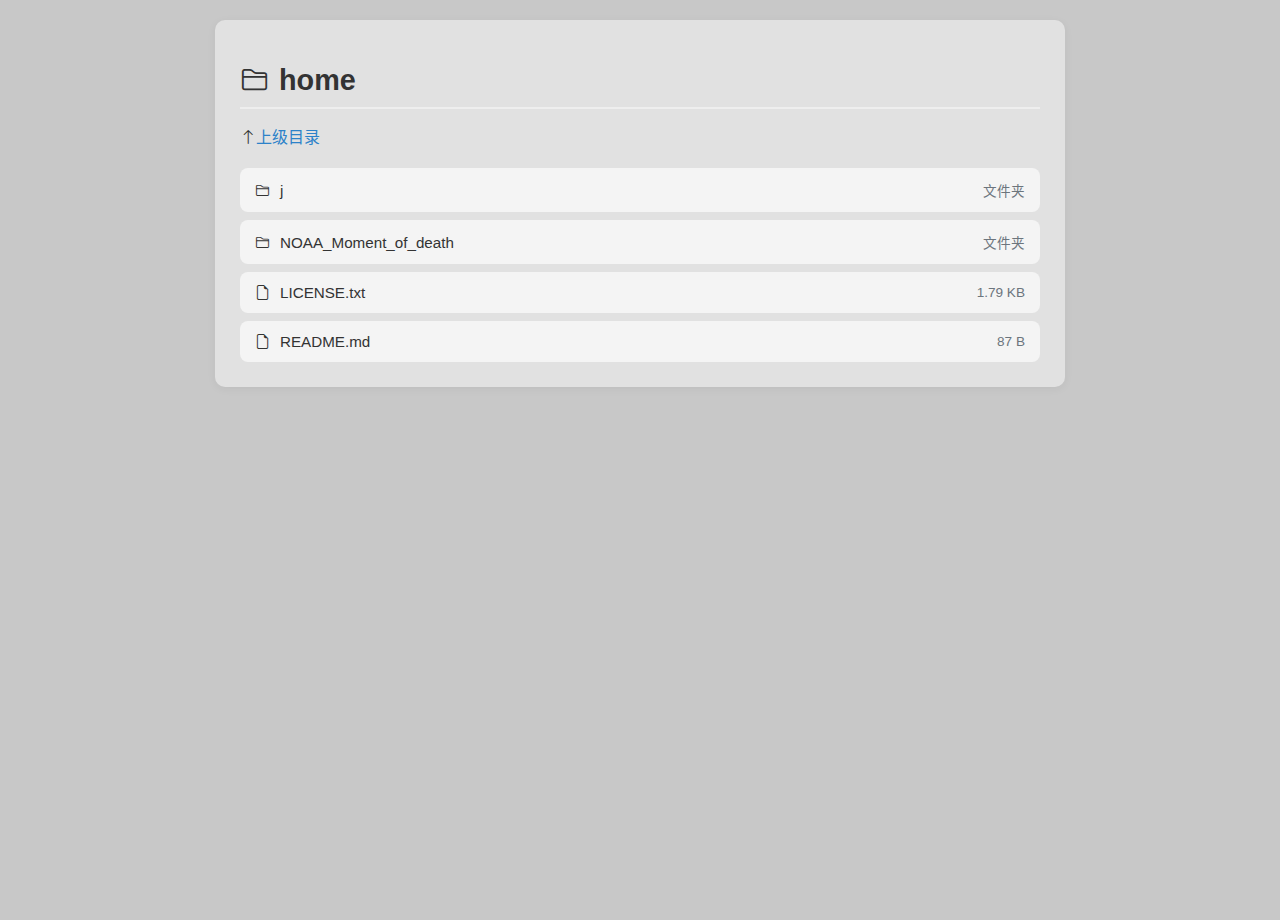
<file: RA/index.html>
<!DOCTYPE html>
<html lang="zh-CN">
<head>
    <meta charset="UTF-8">
    <title>home</title>
    <link rel="stylesheet" href="code/style/final-res-style.css">
    <link rel="stylesheet" href="https://cdn.jsdelivr.net/npm/bootstrap-icons@1.10.0/font/bootstrap-icons.css">
</head>
<body>
    <div class="container">
        <h1>
            <i class="bi bi-folder2"></i>home
        </h1>
    
        
        <div>
            <i class="bi bi-arrow-up"></i><a href="">上级目录</a>
        </div>
        
        <div class="file-list" id="fileList">
            
            <!-- 文件列表将通过JavaScript动态生成 -->
        </div>
    </div>

    <script>
        // 文件列表数据
        const files = [
                { name: 'j', type: 'html', path: 'code/j.html' },
                { name: 'NOAA_Moment_of_death', type: 'html', path: 'code/n_m_o_d.html'},
                { name: 'LICENSE.txt', type: 'txt', path: 'LICENSE.txt'},
                { name: 'README.md', type: 'md', path: 'README.md'}
        ];
    </script>
   

<script src="code/js/final-res.min.js"></script>
</body>
</html>
</file>
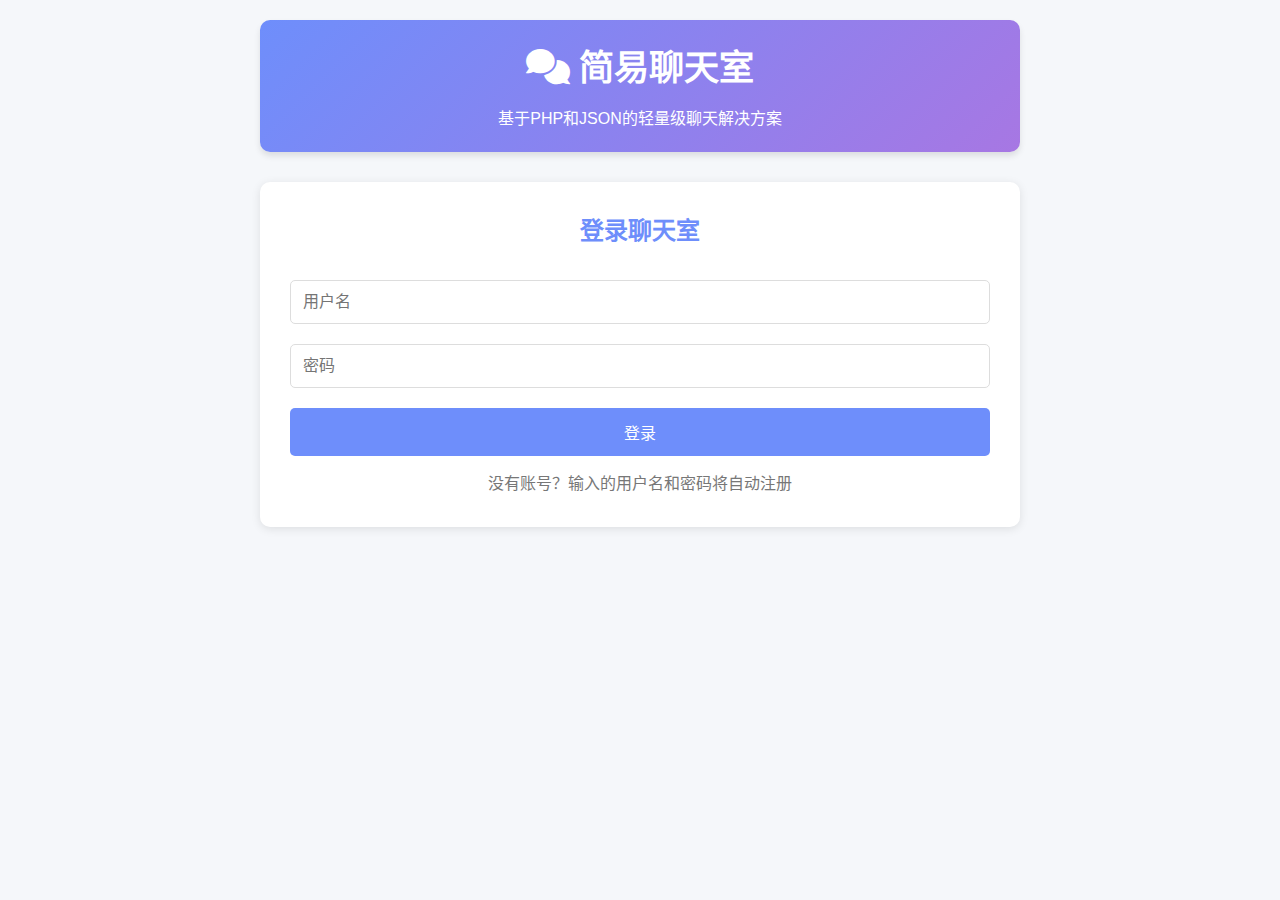
<file: chatroom-test.html>
﻿<!DOCTYPE html>
<html lang="zh-CN">
<head>
    <meta charset="UTF-8">
    <meta name="viewport" content="width=device-width, initial-scale=1.0">
    <title>简易聊天室</title>
    <link rel="stylesheet" href="https://cdnjs.cloudflare.com/ajax/libs/font-awesome/6.0.0/css/all.min.css">
    <style>
        * {
            margin: 0;
            padding: 0;
            box-sizing: border-box;
            font-family: 'Microsoft YaHei', sans-serif;
        }

        body {
            background-color: #f5f7fa;
            color: #333;
            line-height: 1.6;
        }

        .container {
            max-width: 800px;
            margin: 0 auto;
            padding: 20px;
        }

        header {
            text-align: center;
            margin-bottom: 30px;
            padding: 20px;
            background: linear-gradient(135deg, #6e8efb, #a777e3);
            color: white;
            border-radius: 10px;
            box-shadow: 0 4px 6px rgba(0, 0, 0, 0.1);
        }

        h1 {
            font-size: 2.2rem;
            margin-bottom: 10px;
        }

        .chat-container {
            display: flex;
            flex-direction: column;
            height: 70vh;
            background: white;
            border-radius: 10px;
            box-shadow: 0 2px 10px rgba(0, 0, 0, 0.1);
            overflow: hidden;
        }

        .chat-messages {
            flex: 1;
            padding: 20px;
            overflow-y: auto;
            background-color: #f9f9f9;
        }

        .message {
            margin-bottom: 15px;
            padding: 12px 15px;
            border-radius: 18px;
            max-width: 80%;
            word-break: break-word;
            position: relative;
            animation: fadeIn 0.3s ease;
        }

        @keyframes fadeIn {
            from {
                opacity: 0;
                transform: translateY(10px);
            }

            to {
                opacity: 1;
                transform: translateY(0);
            }
        }

        .message.incoming {
            background-color: #e8ebf0;
            border-bottom-left-radius: 5px;
            align-self: flex-start;
        }

        .message.outgoing {
            background-color: #6e8efb;
            color: white;
            border-bottom-right-radius: 5px;
            align-self: flex-end;
            margin-left: auto;
        }

        .message-info {
            display: flex;
            justify-content: space-between;
            font-size: 0.8rem;
            margin-top: 5px;
            opacity: 0.8;
        }

        .chat-input {
            display: flex;
            padding: 15px;
            background-color: white;
            border-top: 1px solid #eee;
        }

            .chat-input input {
                flex: 1;
                padding: 12px 15px;
                border: 1px solid #ddd;
                border-radius: 20px;
                outline: none;
                font-size: 1rem;
            }

            .chat-input button {
                margin-left: 10px;
                padding: 12px 20px;
                background-color: #6e8efb;
                color: white;
                border: none;
                border-radius: 20px;
                cursor: pointer;
                transition: background-color 0.3s;
            }

                .chat-input button:hover {
                    background-color: #5a7df9;
                }

        .login-container {
            background: white;
            padding: 30px;
            border-radius: 10px;
            box-shadow: 0 2px 10px rgba(0, 0, 0, 0.1);
            text-align: center;
        }

            .login-container h2 {
                margin-bottom: 20px;
                color: #6e8efb;
            }

            .login-container input {
                width: 100%;
                padding: 12px;
                margin: 10px 0;
                border: 1px solid #ddd;
                border-radius: 5px;
                font-size: 1rem;
            }

            .login-container button {
                width: 100%;
                padding: 12px;
                background-color: #6e8efb;
                color: white;
                border: none;
                border-radius: 5px;
                cursor: pointer;
                font-size: 1rem;
                margin-top: 10px;
            }

        .user-info {
            display: flex;
            align-items: center;
            justify-content: space-between;
            padding: 10px 15px;
            background-color: #6e8efb;
            color: white;
        }

        .loading {
            text-align: center;
            padding: 20px;
            color: #777;
        }

        .error {
            color: #e74c3c;
            text-align: center;
            padding: 10px;
            background-color: #fdecea;
            border-radius: 5px;
            margin: 10px 0;
        }

        .online-count {
            background-color: #f0f4ff;
            padding: 5px 10px;
            border-radius: 15px;
            font-size: 0.9rem;
            color: #6e8efb;
        }

        @media (max-width: 600px) {
            .container {
                padding: 10px;
            }

            .chat-container {
                height: 80vh;
            }

            .message {
                max-width: 90%;
            }
        }
    </style>
</head>
<body>
    <div class="container">
        <header>
            <h1><i class="fas fa-comments"></i> 简易聊天室</h1>
            <p>基于PHP和JSON的轻量级聊天解决方案</p>
        </header>

        <div id="login-section">
            <div class="login-container">
                <h2>登录聊天室</h2>
                <div id="login-error" class="error" style="display: none;"></div>
                <input type="text" id="username" placeholder="用户名" required>
                <input type="password" id="password" placeholder="密码" required>
                <button id="login-btn">登录</button>
                <p style="margin-top: 15px; color: #777;">
                    没有账号？输入的用户名和密码将自动注册
                </p>
            </div>
        </div>

        <div id="chat-section" style="display: none;">
            <div class="user-info">
                <span>欢迎, <span id="current-user"></span></span>
                <div class="online-count">
                    <i class="fas fa-users"></i> <span id="online-count">0</span> 人在线
                </div>
            </div>

            <div class="chat-container">
                <div class="chat-messages" id="chat-messages">
                    <div class="loading" id="loading-messages">
                        <i class="fas fa-spinner fa-spin"></i> 加载中...
                    </div>
                </div>

                <div class="chat-input">
                    <input type="text" id="message-input" placeholder="输入消息...">
                    <button id="send-btn">发送</button>
                </div>
            </div>
        </div>
    </div>

    <script>
        // 全局变量
        let currentUser = null;
        let lastMessageId = 0;
        let messageCheckInterval = null;

        // DOM元素
        const loginSection = document.getElementById('login-section');
        const chatSection = document.getElementById('chat-section');
        const loginBtn = document.getElementById('login-btn');
        const sendBtn = document.getElementById('send-btn');
        const usernameInput = document.getElementById('username');
        const passwordInput = document.getElementById('password');
        const messageInput = document.getElementById('message-input');
        const chatMessages = document.getElementById('chat-messages');
        const loadingMessages = document.getElementById('loading-messages');
        const loginError = document.getElementById('login-error');
        const currentUserSpan = document.getElementById('current-user');
        const onlineCountSpan = document.getElementById('online-count');

        // 登录事件
        loginBtn.addEventListener('click', login);
        sendBtn.addEventListener('click', sendMessage);
        messageInput.addEventListener('keypress', function (e) {
            if (e.key === 'Enter') sendMessage();
        });

        // 登录函数
        async function login() {
            const username = usernameInput.value.trim();
            const password = passwordInput.value.trim();

            if (!username || !password) {
                showError(loginError, '用户名和密码不能为空');
                return;
            }

            try {
                const formData = new FormData();
                formData.append('username', username);
                formData.append('password', password);
                formData.append('action', 'login');

                const response = await fetch('chat_api.php', {
                    method: 'POST',
                    body: formData
                });

                if (!response.ok) throw new Error('登录请求失败');

                const result = await response.json();

                if (result.success) {
                    currentUser = username;
                    currentUserSpan.textContent = username;
                    loginSection.style.display = 'none';
                    chatSection.style.display = 'block';
                    loadMessages();
                    startMessageChecker();
                    updateOnlineCount();
                } else {
                    showError(loginError, result.message || '登录失败');
                }
            } catch (error) {
                console.error('登录错误:', error);
                showError(loginError, '登录失败，请检查网络连接');
            }
        }

        // 发送消息
        async function sendMessage() {
            const message = messageInput.value.trim();
            if (!message) return;

            try {
                const formData = new FormData();
                formData.append('username', currentUser);
                formData.append('message', message);
                formData.append('action', 'send');

                const response = await fetch('chat_api.php', {
                    method: 'POST',
                    body: formData
                });

                if (!response.ok) throw new Error('发送消息失败');

                const result = await response.json();

                if (result.success) {
                    messageInput.value = '';
                    // 不需要手动添加消息，轮询会获取到新消息
                } else {
                    alert('发送失败: ' + (result.message || '未知错误'));
                }
            } catch (error) {
                console.error('发送错误:', error);
                alert('消息发送失败，请检查网络连接');
            }
        }

        // 加载消息
        async function loadMessages() {
            try {
                const response = await fetch(`chat_api.php?action=get&last_id=${lastMessageId}`);
                if (!response.ok) throw new Error('获取消息失败');

                const messages = await response.json();

                if (messages.length > 0) {
                    loadingMessages.style.display = 'none';

                    messages.forEach(msg => {
                        addMessageToChat(msg);
                        lastMessageId = Math.max(lastMessageId, msg.id);
                    });
                }
            } catch (error) {
                console.error('加载消息错误:', error);
                loadingMessages.innerHTML = '<div class="error">加载消息失败</div>';
            }
        }

        // 添加消息到聊天界面
        function addMessageToChat(msg) {
            const messageDiv = document.createElement('div');
            messageDiv.className = `message ${msg.username === currentUser ? 'outgoing' : 'incoming'}`;

            messageDiv.innerHTML = `
                    <div class="message-text">${msg.message}</div>
                    <div class="message-info">
                        <span>${msg.username}</span>
                        <span>${formatTime(msg.time)}</span>
                    </div>
                `;

            chatMessages.appendChild(messageDiv);
            chatMessages.scrollTop = chatMessages.scrollHeight;
        }

        // 格式化时间
        function formatTime(timestamp) {
            const date = new Date(timestamp);
            const now = new Date();
            const diff = Math.floor((now - date) / 1000 / 60); // 分钟差

            if (diff < 1) return '刚刚';
            if (diff < 60) return `${diff}分钟前`;
            if (diff < 1440) return `${Math.floor(diff / 60)}小时前`;
            return `${Math.floor(diff / 1440)}天前`;
        }

        // 启动消息检查器
        function startMessageChecker() {
            messageCheckInterval = setInterval(() => {
                loadMessages();
                updateOnlineCount();
            }, 3000); // 每3秒检查一次新消息
        }

        // 更新在线人数
        async function updateOnlineCount() {
            try {
                const response = await fetch('chat_api.php?action=online_count');
                if (!response.ok) throw new Error('获取在线人数失败');

                const result = await response.json();
                onlineCountSpan.textContent = result.count || 0;
            } catch (error) {
                console.error('更新在线人数错误:', error);
            }
        }

        // 显示错误信息
        function showError(element, message) {
            element.textContent = message;
            element.style.display = 'block';
            setTimeout(() => {
                element.style.display = 'none';
            }, 3000);
        }

        // 页面关闭时通知服务器
        window.addEventListener('beforeunload', async () => {
            if (!currentUser) return;

            try {
                const formData = new FormData();
                formData.append('username', currentUser);
                formData.append('action', 'logout');

                // 使用navigator.sendBeacon确保请求在页面卸载时也能发送
                navigator.sendBeacon('chat_api.php', formData);
            } catch (error) {
                console.error('登出错误:', error);
            }
        });
    </script>
</body>
</html>
</file>
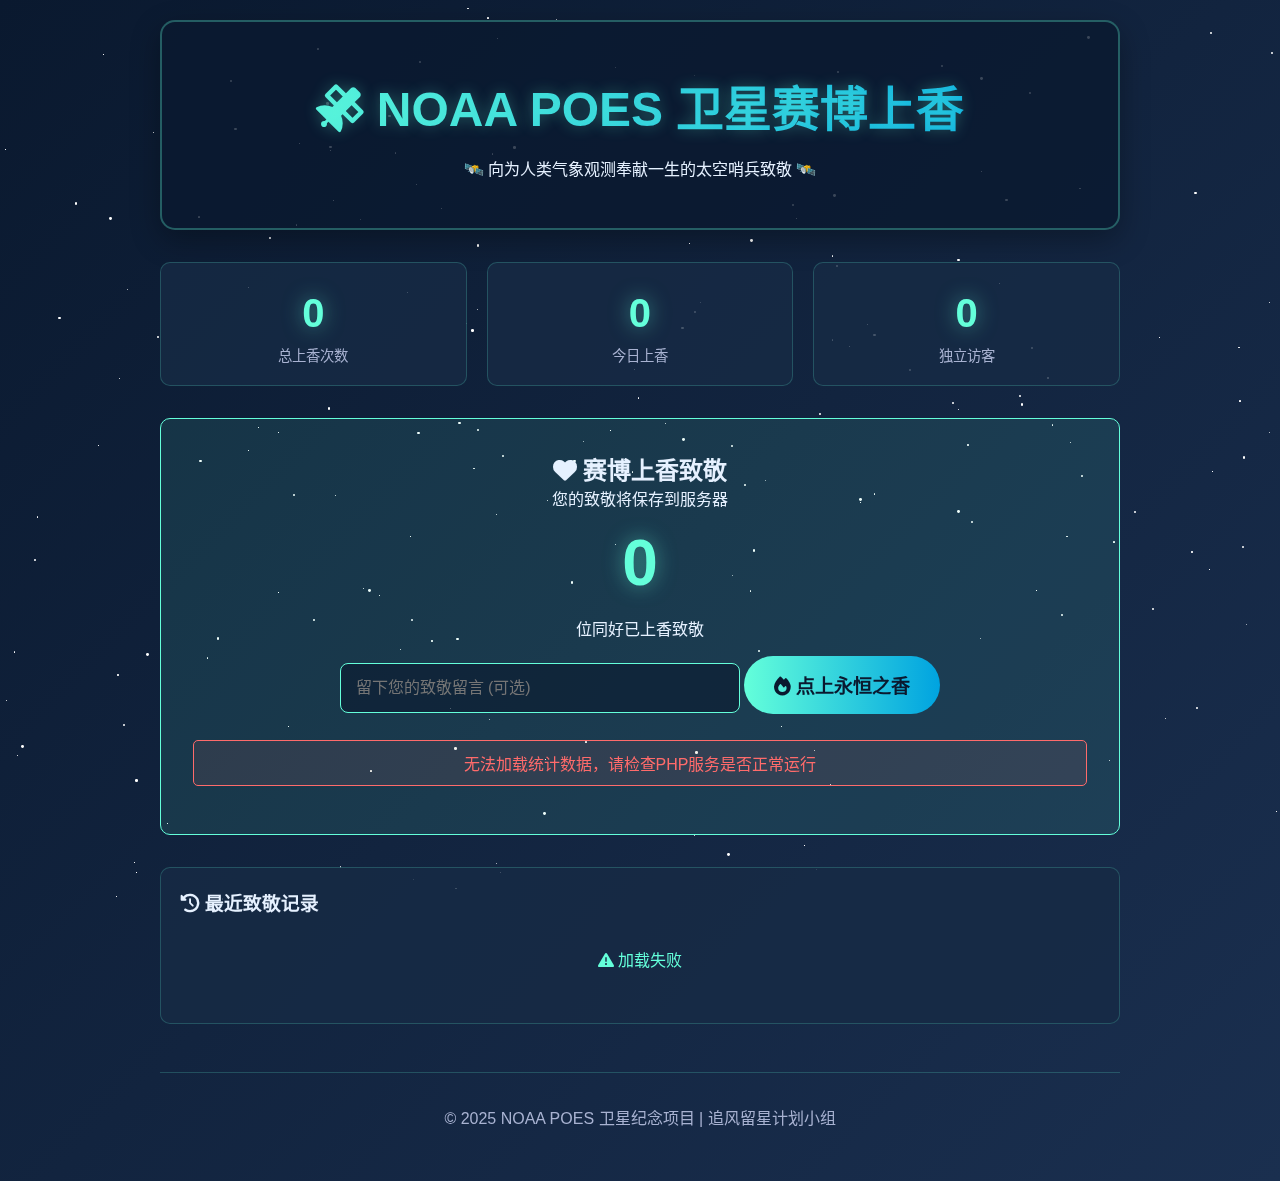
<file: Cyber_incense.html>
﻿<!DOCTYPE html>
<html lang="zh-CN">
<head>
    <meta charset="UTF-8">
    <meta name="viewport" content="width=device-width, initial-scale=1.0">
    <title>NOAA POES 卫星赛博上香</title>
    <link rel="stylesheet" href="https://cdnjs.cloudflare.com/ajax/libs/font-awesome/6.4.0/css/all.min.css">
    <style>
        * {
            margin: 0;
            padding: 0;
            box-sizing: border-box;
        }

        body {
            font-family: 'Segoe UI', Tahoma, Geneva, Verdana, sans-serif;
            background: linear-gradient(135deg, #0a192f 0%, #1a2f4f 100%);
            color: #e6f1ff;
            min-height: 100vh;
            overflow-x: hidden;
        }

        .stars {
            position: fixed;
            top: 0;
            left: 0;
            width: 100%;
            height: 100%;
            z-index: -1;
            pointer-events: none;
        }

        .star {
            position: absolute;
            background: white;
            border-radius: 50%;
            animation: twinkle 5s infinite;
        }

        @keyframes twinkle {
            0%, 100% {
                opacity: 0.2;
            }

            50% {
                opacity: 1;
            }
        }

        .container {
            max-width: 1000px;
            margin: 0 auto;
            padding: 20px;
            position: relative;
            z-index: 1;
        }

        header {
            text-align: center;
            padding: 3rem 0;
            background: rgba(10, 25, 47, 0.8);
            border-radius: 15px;
            margin-bottom: 2rem;
            border: 2px solid rgba(100, 255, 218, 0.3);
            box-shadow: 0 10px 30px rgba(0, 0, 0, 0.3);
        }

        h1 {
            font-size: 3rem;
            background: linear-gradient(90deg, #64ffda, #00a3e0);
            -webkit-background-clip: text;
            background-clip: text;
            color: transparent;
            margin-bottom: 1rem;
            text-shadow: 0 0 15px rgba(100, 255, 218, 0.3);
        }

        .subtitle {
            color: #a8b2d1;
            font-size: 1.2rem;
            margin-bottom: 1rem;
        }

        .stats-container {
            display: grid;
            grid-template-columns: repeat(auto-fit, minmax(200px, 1fr));
            gap: 20px;
            margin: 2rem 0;
        }

        .stat-card {
            background: rgba(23, 42, 69, 0.8);
            border-radius: 10px;
            padding: 20px;
            text-align: center;
            border: 1px solid rgba(100, 255, 218, 0.2);
        }

        .stat-number {
            font-size: 2.5rem;
            font-weight: bold;
            color: #64ffda;
            text-shadow: 0 0 20px rgba(100, 255, 218, 0.5);
            margin: 0.5rem 0;
        }

        .stat-label {
            color: #a8b2d1;
            font-size: 0.9rem;
        }

        .incense-counter {
            background: rgba(100, 255, 218, 0.1);
            border-radius: 10px;
            padding: 2rem;
            text-align: center;
            margin: 2rem 0;
            border: 1px solid #64ffda;
        }

        .counter-number {
            font-size: 4rem;
            font-weight: bold;
            color: #64ffda;
            text-shadow: 0 0 20px rgba(100, 255, 218, 0.5);
            margin: 1rem 0;
        }

        .incense-button {
            background: linear-gradient(90deg, #64ffda, #00a3e0);
            border: none;
            padding: 15px 30px;
            font-size: 1.2rem;
            color: #0a192f;
            border-radius: 50px;
            cursor: pointer;
            margin: 1rem 0;
            transition: transform 0.3s ease, box-shadow 0.3s ease;
            font-weight: bold;
        }

            .incense-button:hover {
                transform: translateY(-3px);
                box-shadow: 0 10px 20px rgba(100, 255, 218, 0.3);
            }

            .incense-button:active {
                transform: translateY(0);
            }

        .message-input {
            width: 100%;
            max-width: 400px;
            padding: 15px;
            margin: 1rem 0;
            border: 1px solid #64ffda;
            border-radius: 8px;
            background: rgba(10, 25, 47, 0.6);
            color: #e6f1ff;
            font-size: 1rem;
        }

        .recent-tributes {
            margin: 2rem 0;
            background: rgba(23, 42, 69, 0.8);
            border-radius: 10px;
            padding: 20px;
            border: 1px solid rgba(100, 255, 218, 0.2);
        }

        .tribute-list {
            list-style: none;
            max-height: 300px;
            overflow-y: auto;
        }

        .tribute-item {
            padding: 12px;
            border-bottom: 1px solid rgba(100, 255, 218, 0.1);
            display: flex;
            justify-content: space-between;
            align-items: center;
        }

            .tribute-item:last-child {
                border-bottom: none;
            }

        .tribute-message {
            flex: 1;
            text-align: left;
        }

        .tribute-time {
            color: #a8b2d1;
            font-size: 0.9rem;
            margin-left: 15px;
        }

        footer {
            text-align: center;
            margin-top: 3rem;
            padding: 2rem 0;
            color: #a8b2d1;
            border-top: 1px solid rgba(100, 255, 218, 0.2);
        }

        .loading {
            color: #64ffda;
            text-align: center;
            padding: 2rem;
        }

        .error-message {
            color: #ff6b6b;
            text-align: center;
            padding: 10px;
            margin: 10px 0;
            background: rgba(255, 107, 107, 0.1);
            border-radius: 5px;
            border: 1px solid #ff6b6b;
        }

        .incense-animation {
            position: fixed;
            pointer-events: none;
            z-index: 100;
            animation: rise 4s forwards;
        }

        @keyframes rise {
            0% {
                transform: translateY(0) rotate(0deg);
                opacity: 1;
            }

            100% {
                transform: translateY(-100vh) rotate(360deg);
                opacity: 0;
            }
        }

        @media (max-width: 768px) {
            h1 {
                font-size: 2rem;
            }

            .counter-number {
                font-size: 3rem;
            }

            .stats-container {
                grid-template-columns: 1fr;
            }

            .tribute-item {
                flex-direction: column;
                align-items: flex-start;
            }

            .tribute-time {
                margin-left: 0;
                margin-top: 5px;
            }
        }
    </style>
</head>
<body>
    <div class="stars" id="stars"></div>

    <div class="container">
        <header>
            <h1><i class="fas fa-satellite"></i> NOAA POES 卫星赛博上香</h1>
            <p class="subtitle"></p>
            <p>🛰️ 向为人类气象观测奉献一生的太空哨兵致敬 🛰️</p>
        </header>

        <div class="stats-container">
            <div class="stat-card">
                <div class="stat-number" id="total-tributes">0</div>
                <div class="stat-label">总上香次数</div>
            </div>

            <div class="stat-card">
                <div class="stat-number" id="today-tributes">0</div>
                <div class="stat-label">今日上香</div>
            </div>

            <div class="stat-card">
                <div class="stat-number" id="unique-users">0</div>
                <div class="stat-label">独立访客</div>
            </div>
        </div>

        <div class="incense-counter">
            <h2><i class="fas fa-heart"></i> 赛博上香致敬</h2>
            <p>您的致敬将保存到服务器</p>

            <div class="counter-number" id="incense-count">0</div>
            <p>位同好已上香致敬</p>

            <input type="text" class="message-input" id="tribute-message" placeholder="留下您的致敬留言 (可选)" maxlength="100">

            <button class="incense-button" id="incense-btn">
                <i class="fas fa-fire"></i> 点上永恒之香
            </button>

            <div id="error-message" class="error-message" style="display: none;"></div>

            <p style="color: #a8b2d1; font-size: 0.9rem; margin-top: 1rem;">
                
            </p>
        </div>

        <div class="recent-tributes">
            <h3><i class="fas fa-history"></i> 最近致敬记录</h3>
            <div class="loading" id="loading-tributes">
                <i class="fas fa-spinner fa-spin"></i> 加载中...
            </div>
            <ul class="tribute-list" id="tribute-list" style="display: none;">
                <!-- 动态加载致敬记录 -->
            </ul>
        </div>

        <footer>
            <p>© 2025 NOAA POES 卫星纪念项目 | 追风留星计划小组</p>

        </footer>
    </div>

    <script>
        // 创建星空背景
        function createStars() {
            const starsContainer = document.getElementById('stars');
            const starsCount = 200;

            for (let i = 0; i < starsCount; i++) {
                const star = document.createElement('div');
                star.classList.add('star');

                const size = Math.random() * 3;
                star.style.width = `${size}px`;
                star.style.height = `${size}px`;

                star.style.left = `${Math.random() * 100}%`;
                star.style.top = `${Math.random() * 100}%`;

                star.style.animationDelay = `${Math.random() * 5}s`;

                starsContainer.appendChild(star);
            }
        }

        // 显示错误信息
        function showError(message) {
            const errorDiv = document.getElementById('error-message');
            errorDiv.textContent = message;
            errorDiv.style.display = 'block';

            setTimeout(() => {
                errorDiv.style.display = 'none';
            }, 5000);
        }

        // 从服务器获取统计数据
        async function loadStats() {
            try {
                const response = await fetch('get_stats.php');
                if (!response.ok) throw new Error('网络响应不正常');

                const stats = await response.json();

                document.getElementById('incense-count').textContent = stats.totalCount.toLocaleString();
                document.getElementById('total-tributes').textContent = stats.totalCount.toLocaleString();
                document.getElementById('today-tributes').textContent = stats.todayCount.toLocaleString();
                document.getElementById('unique-users').textContent = stats.uniqueUsers.toLocaleString();

            } catch (error) {
                console.error('加载统计数据失败:', error);
                showError('无法加载统计数据，请检查PHP服务是否正常运行');
            }
        }

        // 从服务器获取最近记录
        // 从服务器获取最近记录
        async function loadRecentTributes() {
            try {
                const response = await fetch('get_recent.php');
                if (!response.ok) throw new Error('网络响应不正常');

                const tributes = await response.json();
                const tributeList = document.getElementById('tribute-list');
                const loadingElement = document.getElementById('loading-tributes');

                // 确保tributes是数组
                if (!Array.isArray(tributes)) {
                    throw new Error('返回的数据格式不正确');
                }

                if (tributes.length === 0) {
                    tributeList.innerHTML = '<li class="tribute-item"><span class="tribute-message">暂无致敬记录</span></li>';
                } else {
                    tributeList.innerHTML = '';
                    tributes.forEach(tribute => {
                        const li = document.createElement('li');
                        li.className = 'tribute-item';

                        // 处理北京时间字符串 (格式: "YYYY-MM-DD HH:MM:SS")
                        let tributeTime;
                        if (tribute.time && typeof tribute.time === 'string') {
                            // 将北京时间字符串转换为本地时间对象
                            const timeStr = tribute.time.replace(' ', 'T') + '+08:00';
                            tributeTime = new Date(timeStr);
                        } else {
                            tributeTime = new Date();
                        }

                        // 如果日期无效，使用当前时间
                        if (isNaN(tributeTime.getTime())) {
                            tributeTime = new Date();
                        }

                        const now = new Date();
                        const timeDiff = Math.floor((now - tributeTime) / 1000 / 60); // 分钟差

                        let timeText;
                        if (timeDiff < 1) timeText = '刚刚';
                        else if (timeDiff < 60) timeText = `${timeDiff}分钟前`;
                        else if (timeDiff < 1440) timeText = `${Math.floor(timeDiff / 60)}小时前`;
                        else timeText = `${Math.floor(timeDiff / 1440)}天前`;

                        li.innerHTML = `
                    <span class="tribute-message">${tribute.message || '致敬太空哨兵'}</span>
                    <span class="tribute-time">${timeText}</span>
                `;
                        tributeList.appendChild(li);
                    });
                }

                loadingElement.style.display = 'none';
                tributeList.style.display = 'block';

            } catch (error) {
                console.error('加载最近记录失败:', error);
                document.getElementById('loading-tributes').innerHTML = '<i class="fas fa-exclamation-triangle"></i> 加载失败';
            }
        }

        // 创建上香动画
        function createIncenseAnimation() {
            const incense = document.createElement('div');
            incense.className = 'incense-animation';
            incense.innerHTML = '🛰️';
            incense.style.left = `${Math.random() * 70 + 15}%`;
            incense.style.fontSize = `${Math.random() * 20 + 20}px`;

            document.body.appendChild(incense);

            setTimeout(() => {
                incense.remove();
            }, 4000);
        }

        // 获取用户唯一标识
        function getUserId() {
            let userId = localStorage.getItem('noaaUserId');
            if (!userId) {
                userId = 'user_' + Date.now() + '_' + Math.random().toString(36).substr(2, 9);
                localStorage.setItem('noaaUserId', userId);
            }
            return userId;
        }

        // 上香按钮点击事件
        document.getElementById('incense-btn').addEventListener('click', async function () {
            const userId = getUserId();
            const message = document.getElementById('tribute-message').value.trim() || '致敬太空哨兵';

            const button = this;
            const originalText = button.innerHTML;

            // 禁用按钮防止重复点击
            button.innerHTML = '<i class="fas fa-spinner fa-spin"></i> 提交中...';
            button.disabled = true;

            try {
                // 发送数据到PHP后端
                const response = await fetch('save_tribute.php', {
                    method: 'POST',
                    headers: {
                        'Content-Type': 'application/json',
                    },
                    body: JSON.stringify({
                        userId: userId,
                        message: message
                    })
                });

                if (!response.ok) throw new Error('网络响应不正常');

                const result = await response.json();

                if (result.success) {
                    // 更新显示
                    await loadStats();
                    await loadRecentTributes();

                    // 创建动画
                    createIncenseAnimation();

                    // 清空输入框
                    document.getElementById('tribute-message').value = '';

                    // 成功反馈
                    button.innerHTML = '<i class="fas fa-check"></i> 提交成功';
                    button.style.background = 'linear-gradient(90deg, #4caf50, #8bc34a)';

                } else {
                    throw new Error(result.message || '提交失败');
                }

            } catch (error) {
                console.error('提交失败:', error);
                showError('提交失败: ' + error.message);
                button.innerHTML = '<i class="fas fa-times"></i> 提交失败';
                button.style.background = 'linear-gradient(90deg, #ff6b6b, #ff9e6b)';
            }

            // 恢复按钮状态
            setTimeout(() => {
                button.innerHTML = originalText;
                button.style.background = 'linear-gradient(90deg, #64ffda, #00a3e0)';
                button.disabled = false;
            }, 2000);
        });

        // 初始化
        document.addEventListener('DOMContentLoaded', function () {
            createStars();
            loadStats();
            loadRecentTributes();

            // 添加键盘支持
            document.getElementById('tribute-message').addEventListener('keypress', function (e) {
                if (e.key === 'Enter') {
                    document.getElementById('incense-btn').click();
                }
            });

            // 每分钟自动更新数据
            setInterval(() => {
                loadStats();
                loadRecentTributes();
            }, 60000);
        });
    </script>
</body>
</html>
</file>
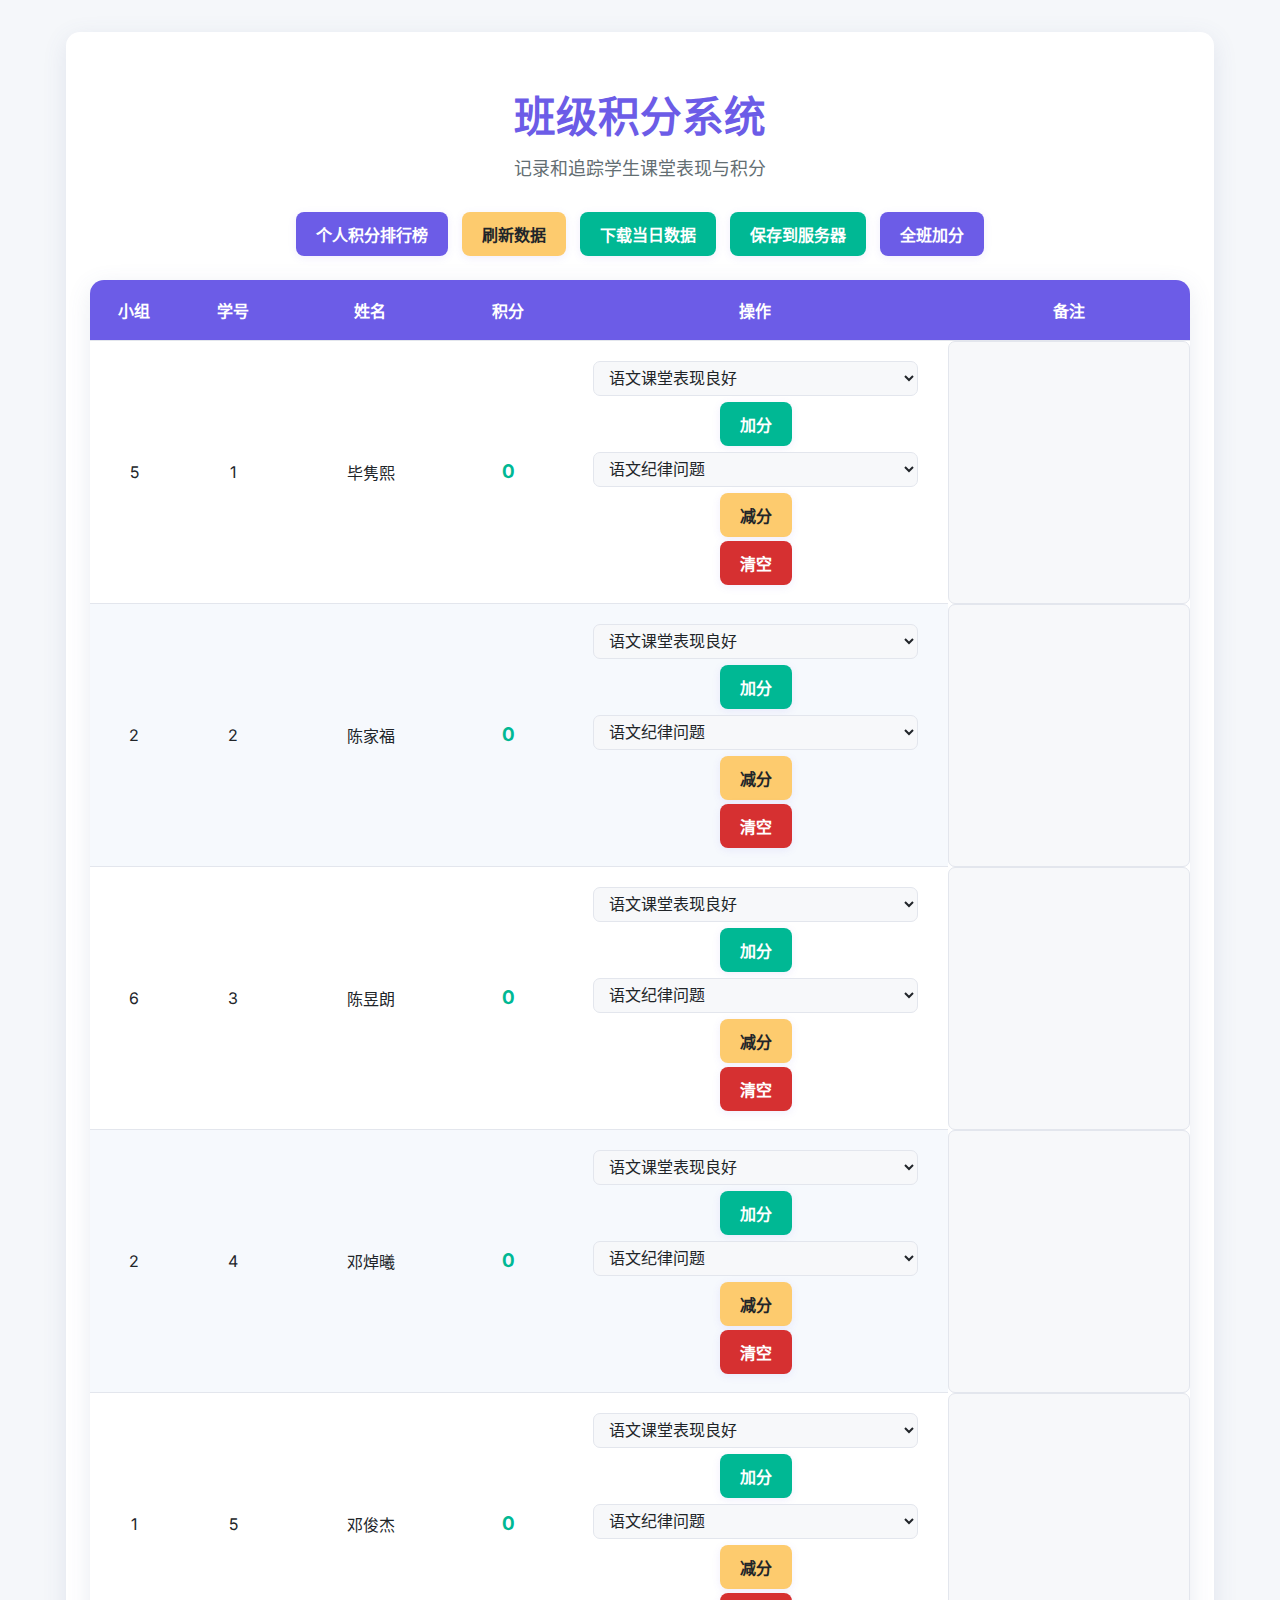
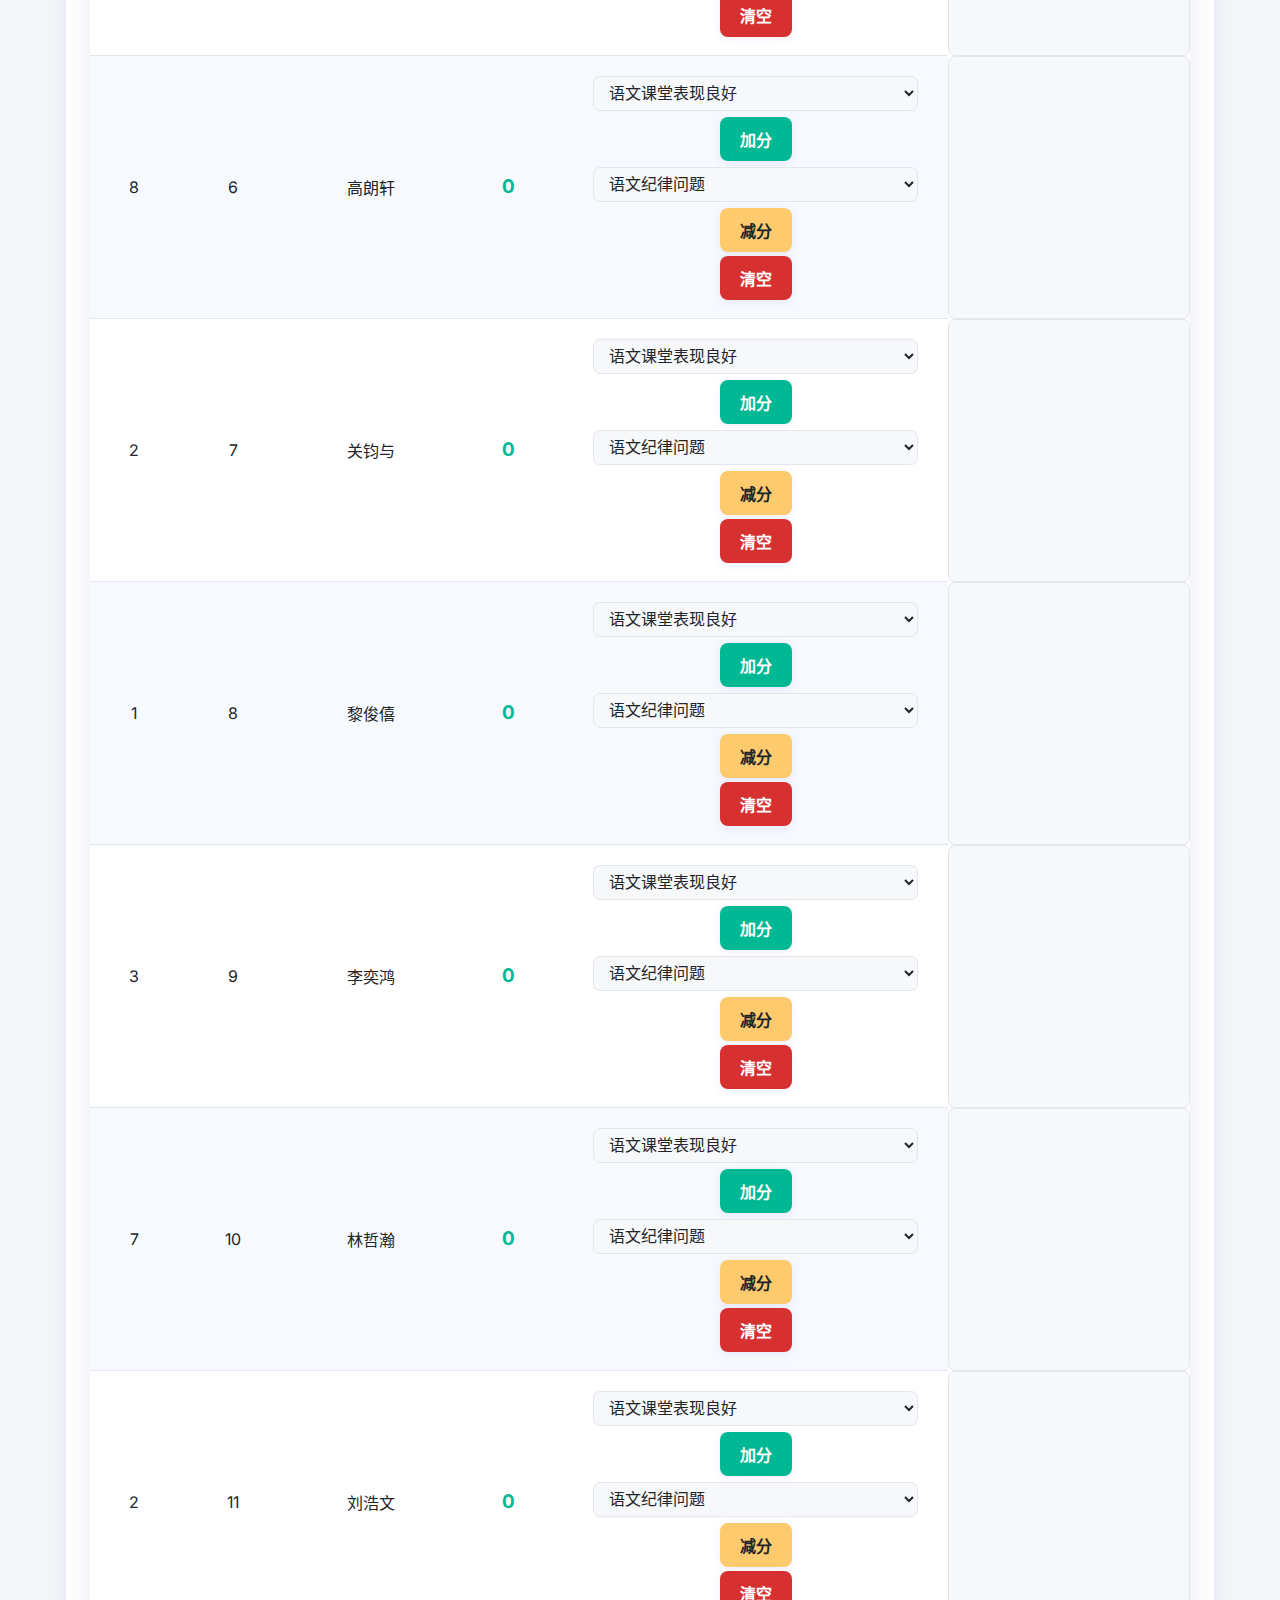
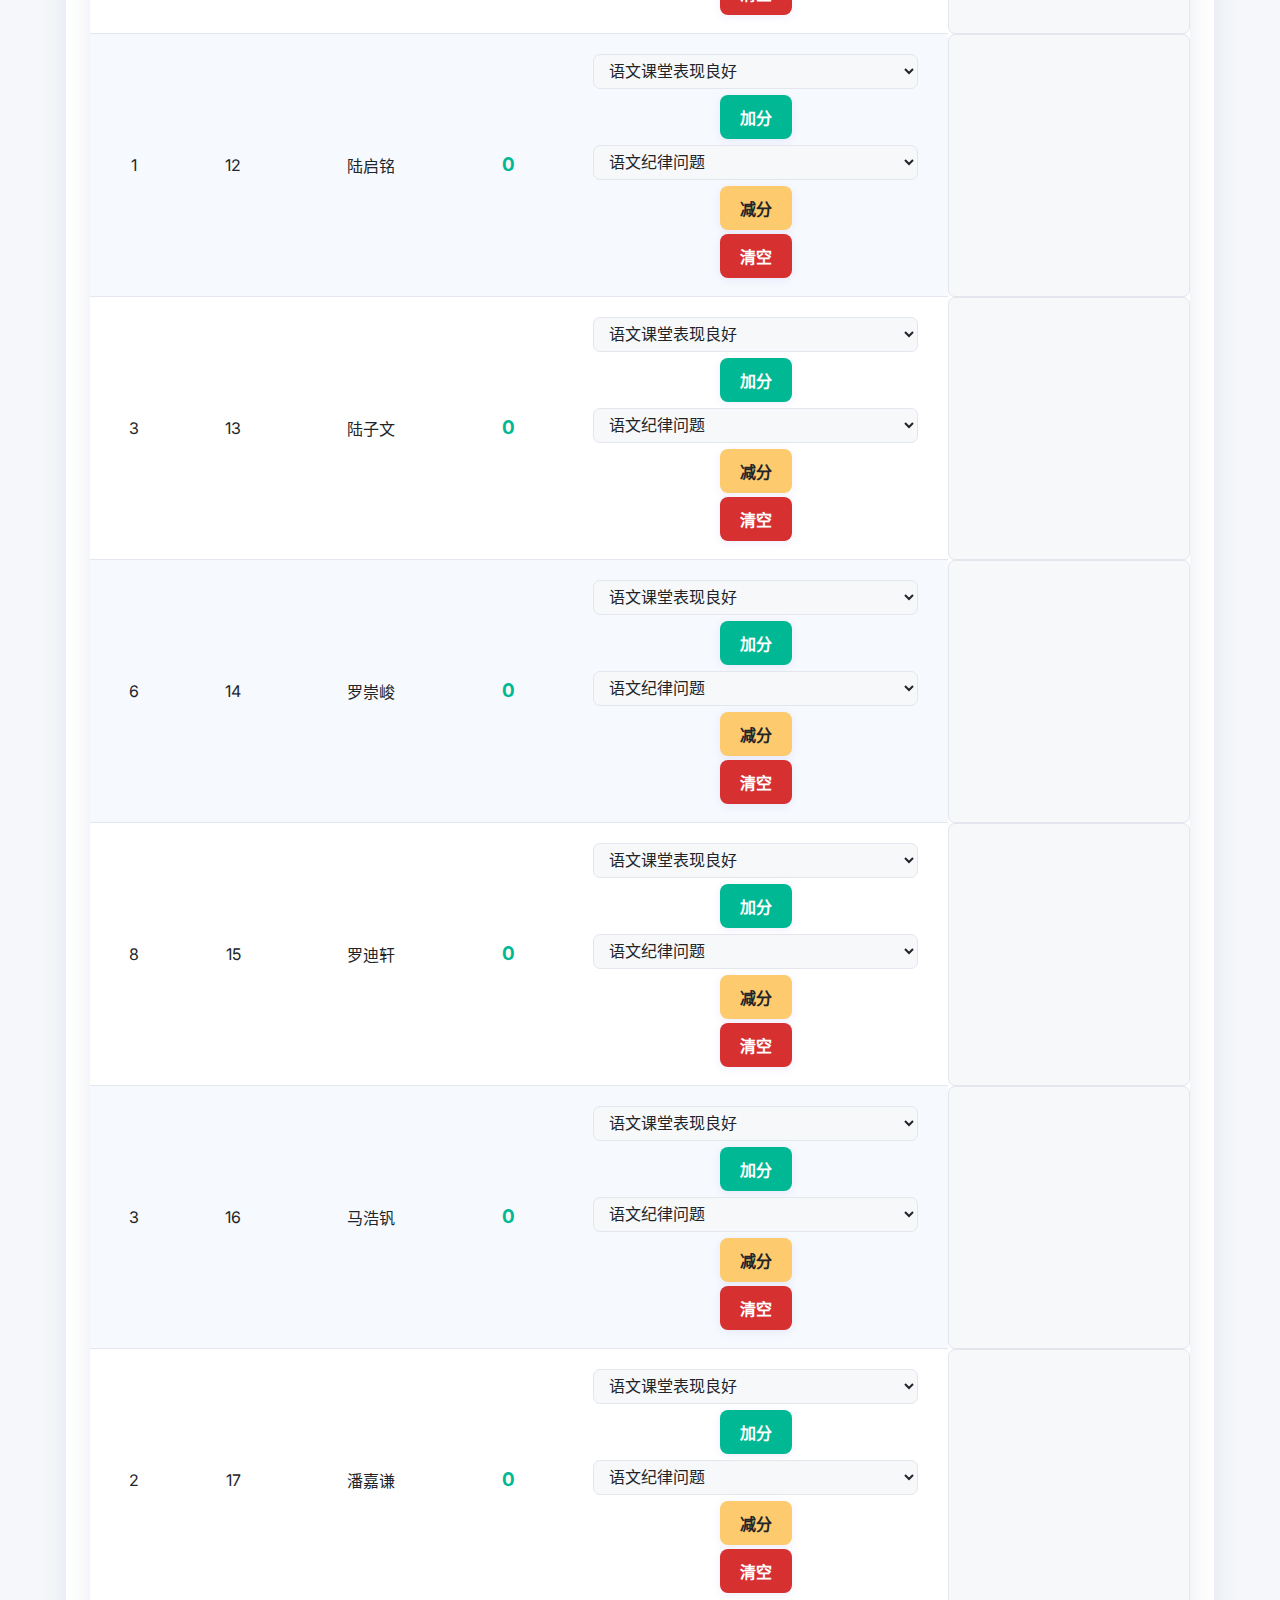
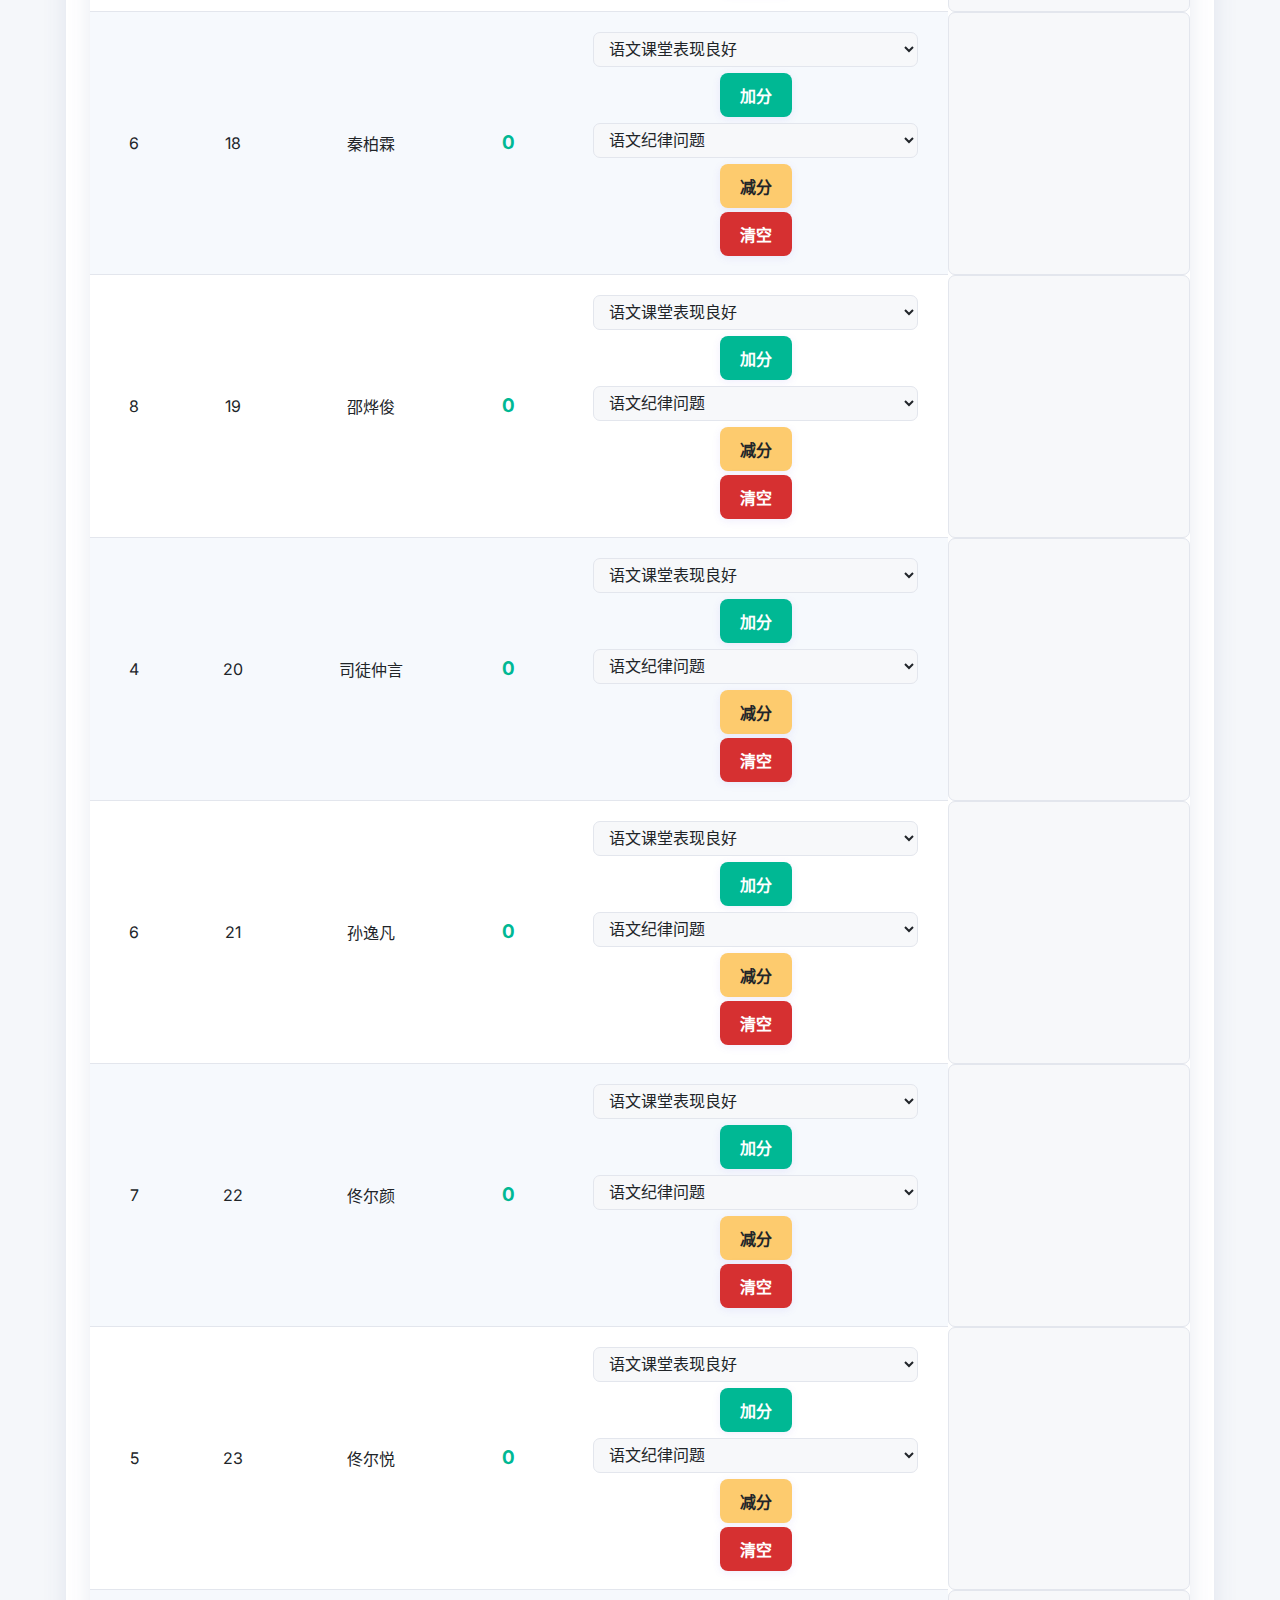
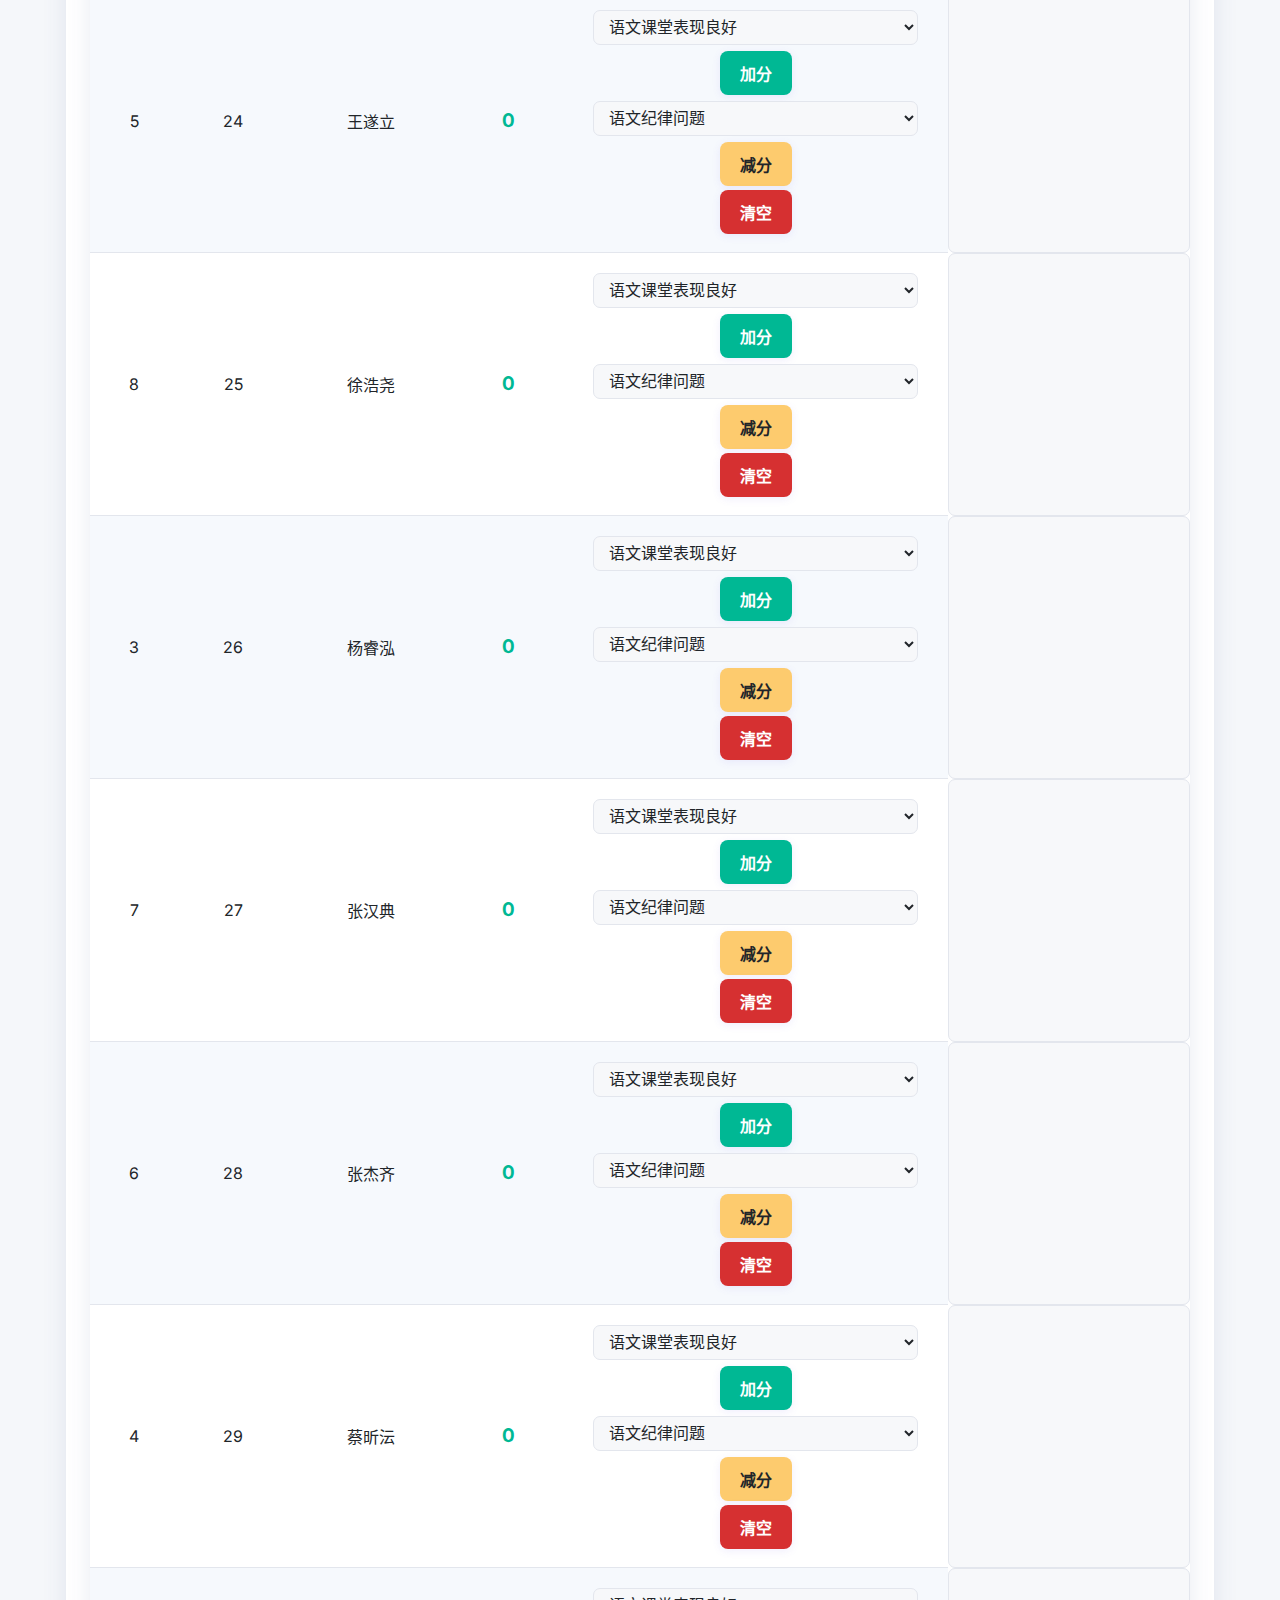
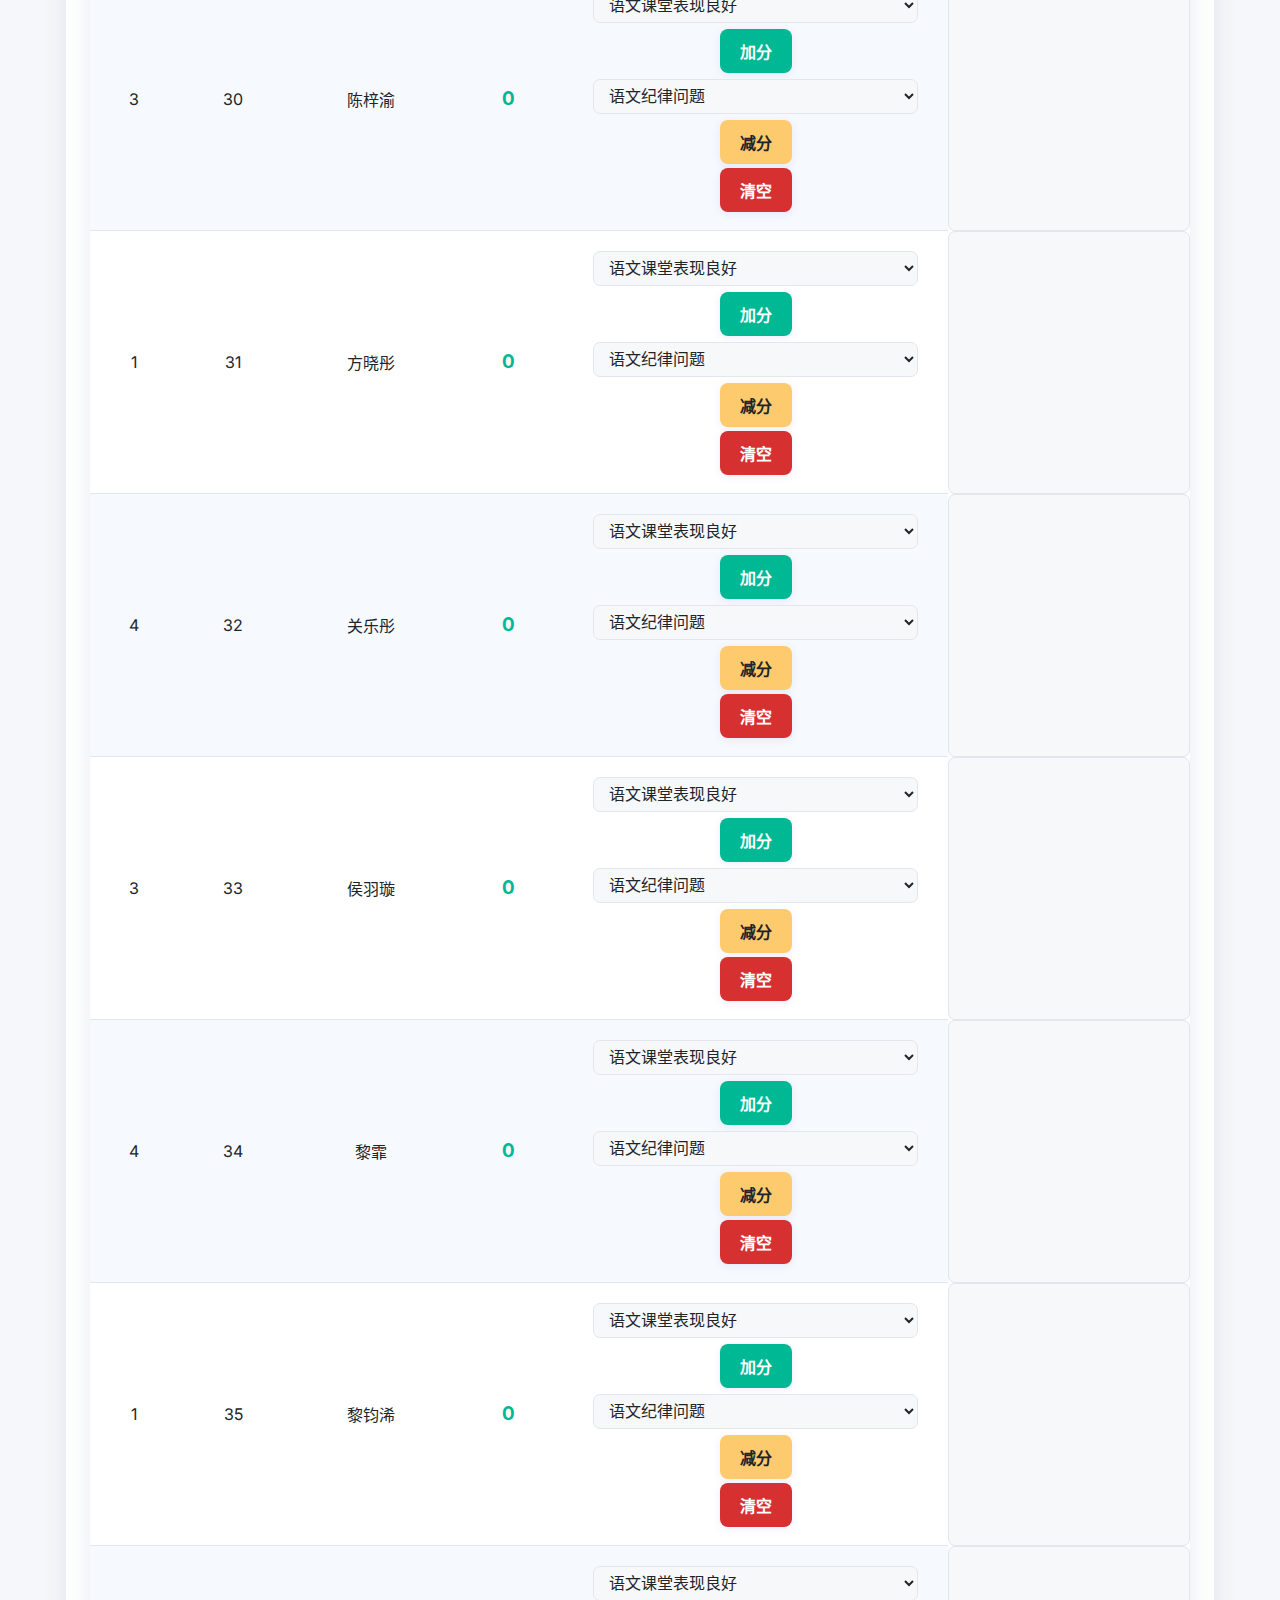
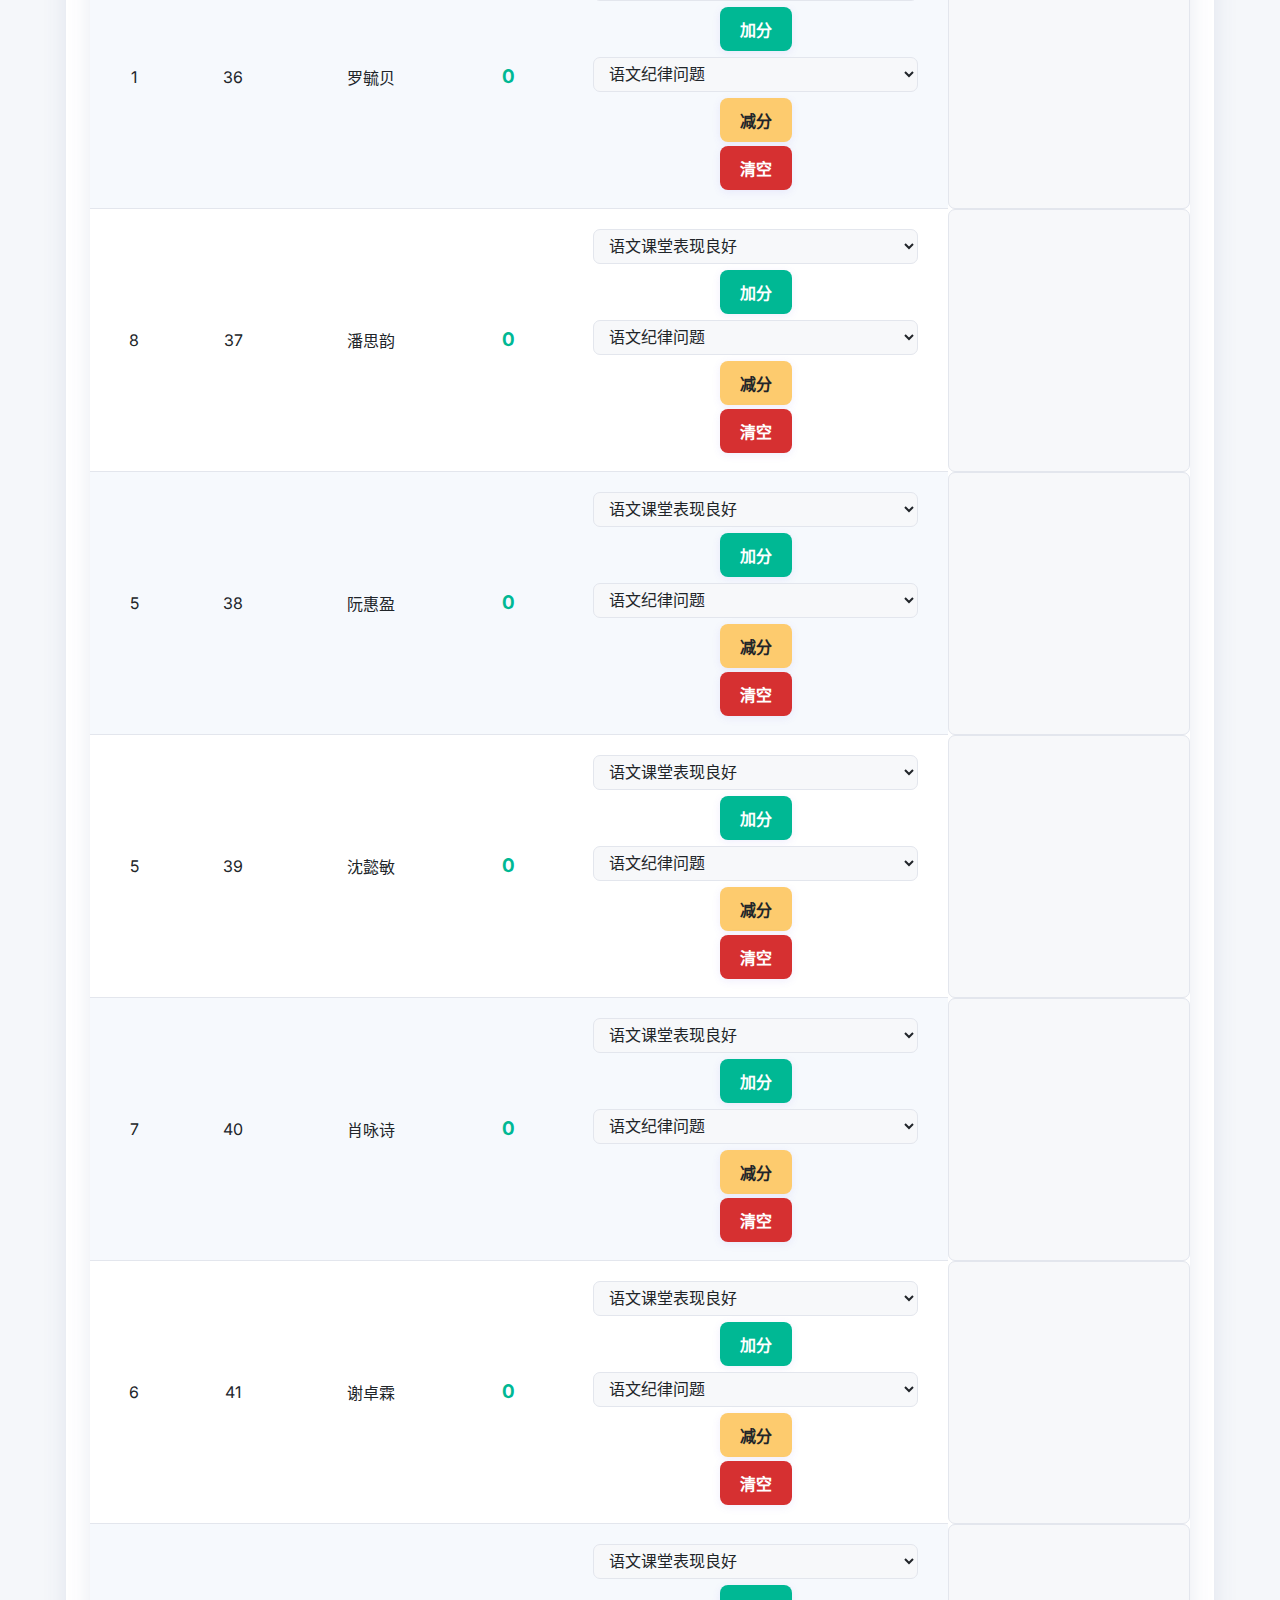
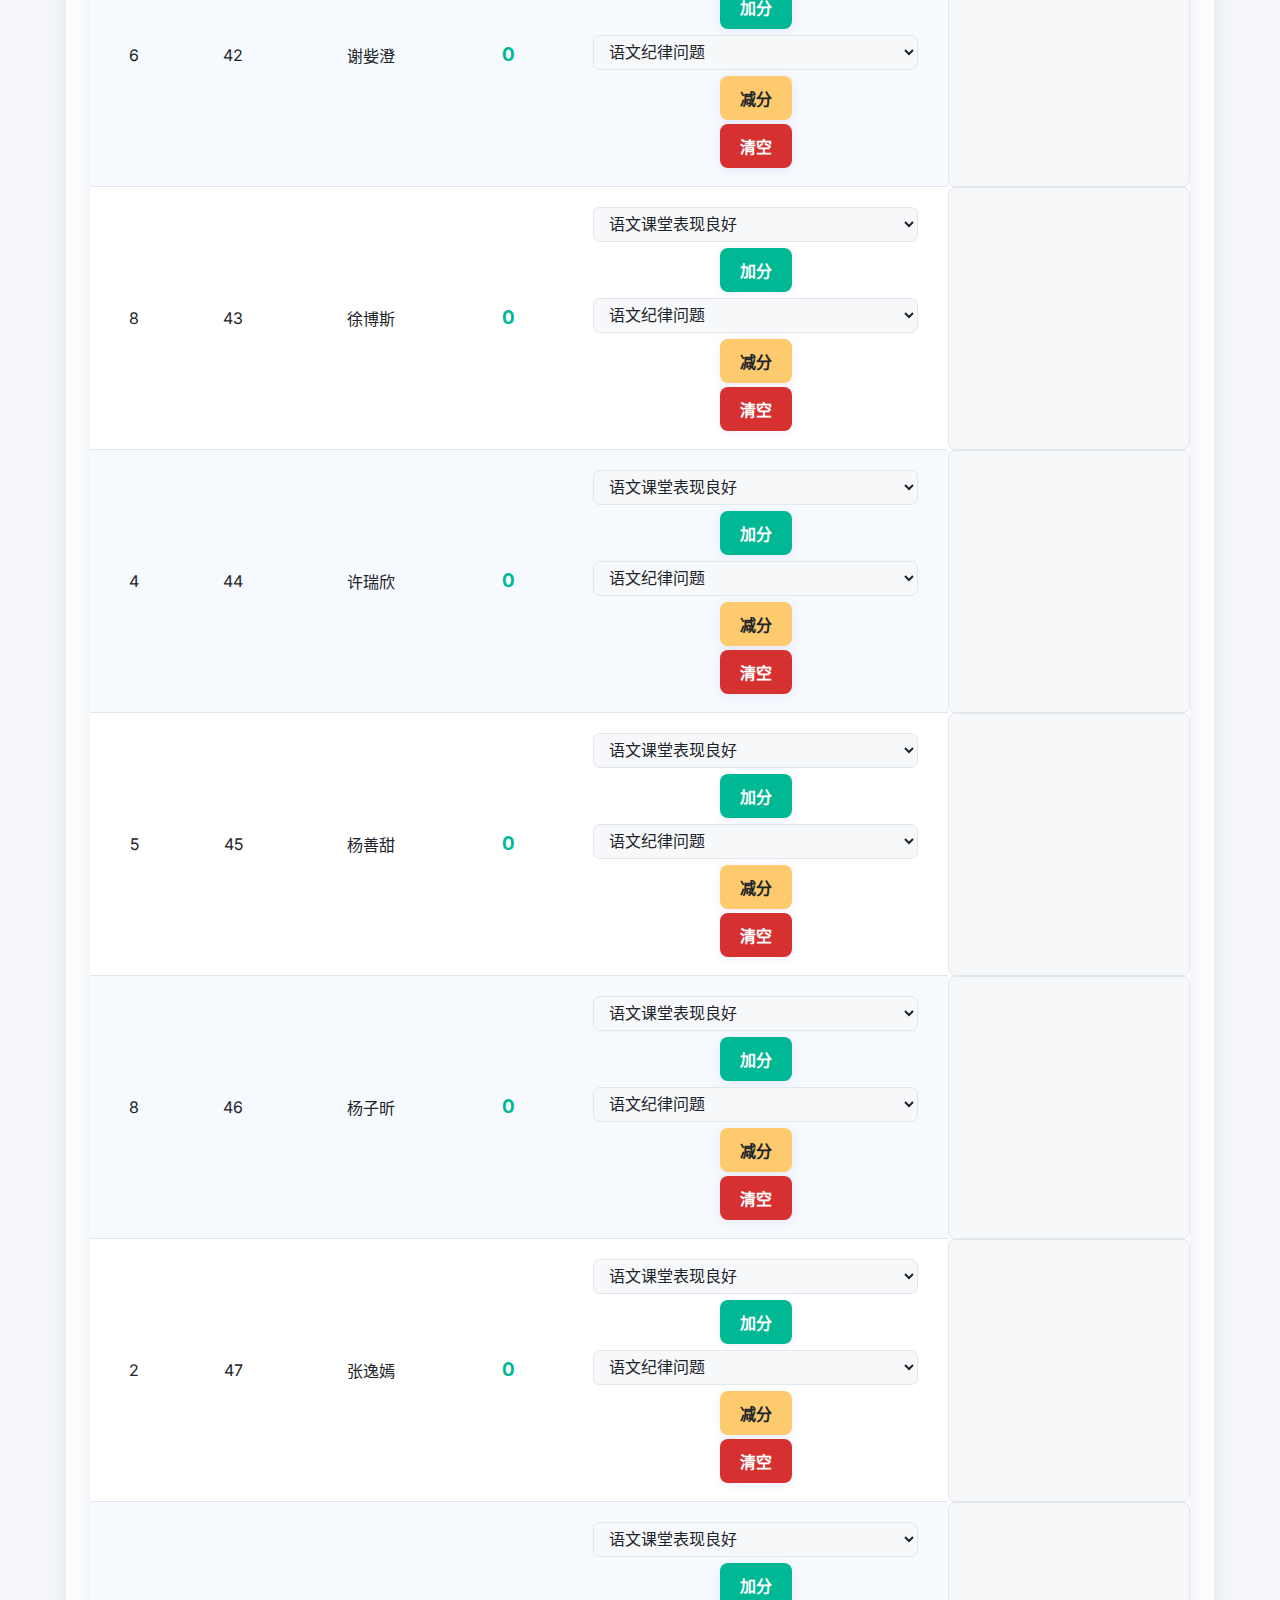
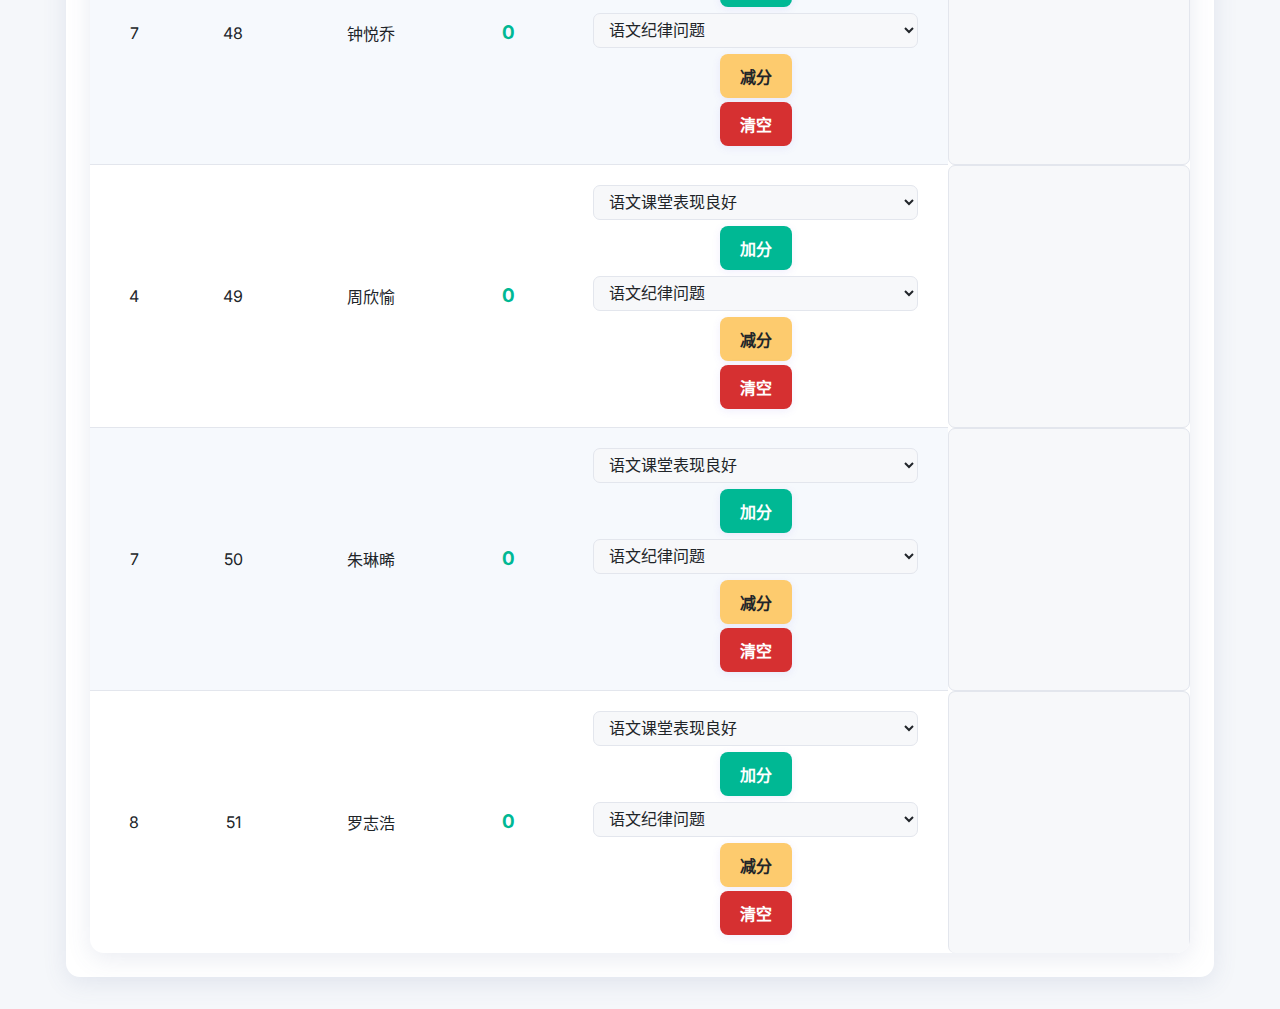
<file: dyf-djb-07.html>
<!DOCTYPE html>
<html lang="zh-CN">

<head>
    <meta charset="UTF-8">
    <meta name="viewport" content="width=device-width, initial-scale=1.0">
    <title>班级积分系统</title>
    <link rel="stylesheet" href="https://fonts.googleapis.com/css?family=Inter:400,600,700&display=swap">
    <style>
        :root {
            --primary: #6c5ce7;
            --primary-dark: #4834d4;
            --primary-light: #a29bfe;
            --secondary: #00b894;
            --danger: #d63031;
            --warning: #fdcb6e;
            --background: #f5f7fa;
            --card-bg: #fff;
            --border: #e3e6ed;
            --text-main: #212529;
            --text-secondary: #636e72;
            --shadow: 0 6px 24px 0 rgba(80, 102, 144, 0.12);
            --radius: 14px;
            --input-bg: #f7f8fa;
        }

        html, body {
            font-family: 'Inter', 'Segoe UI', Tahoma, Geneva, Verdana, sans-serif;
            background: var(--background);
            color: var(--text-main);
            min-height: 100vh;
        }

        .container {
            max-width: 1100px;
            margin: 32px auto;
            padding: 24px;
            background: var(--card-bg);
            border-radius: var(--radius);
            box-shadow: var(--shadow);
        }

        header {
            text-align: center;
            margin-bottom: 32px;
        }

        h1 {
            font-size: 2.6rem;
            color: var(--primary);
            font-weight: 700;
            margin-bottom: 10px;
        }

        .subtitle {
            font-size: 1.12rem;
            color: var(--text-secondary);
            margin-bottom: 4px;
        }

        .controls {
            display: flex;
            flex-wrap: wrap;
            gap: 14px;
            margin-bottom: 24px;
            justify-content: center;
        }

        .btn {
            padding: 10px 20px;
            border: none;
            border-radius: 8px;
            cursor: pointer;
            font-weight: 600;
            font-family: inherit;
            font-size: 1rem;
            background: var(--primary);
            color: #fff;
            box-shadow: 0 2px 8px rgba(108, 92, 231, 0.10);
            transition: background 0.2s, box-shadow 0.2s, transform 0.13s;
        }

            .btn:hover, .btn:focus {
                background: var(--primary-dark);
                box-shadow: 0 4px 16px rgba(108, 92, 231, 0.16);
                transform: translateY(-2px) scale(1.03);
            }

        .btn-secondary {
            background: var(--secondary);
        }

            .btn-secondary:hover, .btn-secondary:focus {
                background: #019875;
            }

        .btn-danger {
            background: var(--danger);
        }

            .btn-danger:hover, .btn-danger:focus {
                background: #b71c1c;
            }

        .btn-warning {
            background: var(--warning);
            color: #212529;
        }

            .btn-warning:hover, .btn-warning:focus {
                background: #ffeaa7;
            }

        table {
            width: 100%;
            border-collapse: separate;
            border-spacing: 0;
            background: var(--card-bg);
            border-radius: var(--radius);
            overflow: hidden;
            box-shadow: var(--shadow);
        }

        th, td {
            padding: 18px 12px;
            text-align: center;
            border-bottom: 1px solid var(--border);
            font-size: 1rem;
        }

        th {
            background: var(--primary);
            color: #fff;
            font-weight: 700;
            letter-spacing: 0.01em;
        }

        tr:last-child td {
            border-bottom: none;
        }

        tr:nth-child(even) {
            background: #f6f9fd;
        }

        tr:hover td {
            background: #f0f4ff !important;
            transition: background 0.2s;
        }

        .points-display {
            font-weight: 700;
            color: var(--secondary);
            font-size: 1.18rem;
        }

        select, .note {
            background: var(--input-bg);
            border: 1px solid var(--border);
            border-radius: 7px;
            padding: 7px 11px;
            font-size: 1rem;
            color: var(--text-main);
            margin: 2px 0;
            width: 90%;
        }

        .note {
            font-size: .96rem;
            color: var(--text-secondary);
            text-align: left;
        }

        .action-cell {
            min-width: 360px;
            display: flex;
            flex-direction: column;
            gap: 4px;
            align-items: center;
        }

        .message {
            margin: 22px 0 6px 0;
            padding: 16px;
            border-radius: 8px;
            font-weight: 600;
            text-align: center;
            background: #e8f6ef;
            color: var(--secondary);
            box-shadow: 0 2px 10px 0 rgba(46, 204, 113, 0.04);
        }

            .message.success {
                background: #e8f6ef;
                color: var(--secondary);
                border: 1px solid #b2f6e2;
            }

            .message.error {
                background: #ffeaea;
                color: var(--danger);
                border: 1px solid #ffbdbd;
            }

            .message.warning {
                background: #fff9e5;
                color: var(--warning);
                border: 1px solid #ffe49e;
            }

        .modal {
            display: none;
            position: fixed;
            z-index: 2000;
            top: 0;
            left: 0;
            width: 100vw;
            height: 100vh;
            background: rgba(52, 73, 94, 0.16);
            justify-content: center;
            align-items: center;
        }

        .modal-content {
            background: var(--card-bg);
            padding: 38px 30px 28px 30px;
            border-radius: 18px;
            max-width: 390px;
            width: 92vw;
            box-shadow: 0 8px 40px rgba(35, 41, 73, 0.16);
            text-align: center;
        }

        .modal h2 {
            margin-bottom: 16px;
            color: var(--primary);
            font-size: 1.3rem;
        }

        .modal-buttons {
            display: flex;
            justify-content: flex-end;
            gap: 12px;
            margin-top: 22px;
        }

        @media (max-width: 900px) {
            .container {
                padding: 4vw 2vw;
            }

            .action-cell {
                min-width: 220px;
                font-size: 0.96rem;
            }

            th, td {
                padding: 10px 5px;
                font-size: 0.96rem;
            }
        }

        @media (max-width: 600px) {
            .controls {
                flex-direction: column;
                gap: 10px;
            }

            .container {
                box-shadow: none;
                padding: 0;
            }

            table {
                font-size: 0.92rem;
            }

            .modal-content {
                padding: 16px;
            }
        }
    </style>
</head>

<body>
    <div class="container">
        <header>
            <h1>班级积分系统</h1>
            <div class="subtitle">记录和追踪学生课堂表现与积分</div>
        </header>

        <div class="controls">
            <button class="btn" onclick="sortByPersonalPoints()">个人积分排行榜</button>
            <button class="btn btn-warning" onclick="refreshData()">刷新数据</button>
            <button class="btn btn-secondary" onclick="downloadData()">下载当日数据</button>
            <button class="btn btn-secondary" onclick="saveToServer()">保存到服务器</button>
            <button class="btn btn-success" onclick="addPointsAll()">全班加分</button>
        </div>


        <table>
            <thead>
                <tr>
                    <th width="8%">小组</th>
                    <th width="10%">学号</th>
                    <th width="15%">姓名</th>
                    <th width="10%">积分</th>
                    <th width="35%">操作</th>
                    <th width="22%">备注</th>
                </tr>
            </thead>
            <tbody id="studentList">
                <!-- 动态生成学生信息 -->
            </tbody>
        </table>

        <div id="message" class="message" style="display:none"></div>
    </div>

    <div id="confirmModal" class="modal">
        <div class="modal-content">
            <h2>确认操作</h2>
            <p id="modalMessage">您确定要执行此操作吗？</p>
            <div class="modal-buttons">
                <button class="btn btn-warning" onclick="closeModal()">取消</button>
                <button class="btn btn-danger" id="confirmAction">确定</button>
            </div>
        </div>
    </div>

    <script>
        const studentGroups = [
            {
                group: 1,
                students: [
                    { id: 5, name: '邓俊杰' },
                    { id: 12, name: '陆启铭' },
                    { id: 35, name: '黎钧浠' },
                    { id: 31, name: '方晓彤' },
                    { id: 8, name: '黎俊僖' },
                    { id: 36, name: '罗毓贝' }
                ]
            },
            {
                group: 2,
                students: [
                    { id: 4, name: '邓焯曦' },
                    { id: 17, name: '潘嘉谦' },
                    { id: 11, name: '刘浩文' },
                    { id: 47, name: '张逸嫣' },
                    { id: 7, name: '关钧与' },
                    { id: 2, name: '陈家福' }
                ]
            },
            {
                group: 3,
                students: [
                    { id: 16, name: '马浩钒' },
                    { id: 33, name: '侯羽璇' },
                    { id: 13, name: '陆子文' },
                    { id: 9, name: '李奕鸿' },
                    { id: 26, name: '杨睿泓' },
                    { id: 30, name: '陈梓渝' }
                ]
            },
            {
                group: 4,
                students: [
                    { id: 49, name: '周欣愉' },
                    { id: 34, name: '黎霏' },
                    { id: 29, name: '蔡昕沄' },
                    { id: 32, name: '关乐彤' },
                    { id: 44, name: '许瑞欣' },
                    { id: 20, name: '司徒仲言' }
                ]
            },
            {
                group: 5,
                students: [
                    { id: 38, name: '阮惠盈' },
                    { id: 23, name: '佟尔悦' },
                    { id: 24, name: '王遂立' },
                    { id: 45, name: '杨善甜' },
                    { id: 39, name: '沈懿敏' },
                    { id: 1, name: '毕隽熙' }
                ]
            },
            {
                group: 6,
                students: [
                    { id: 41, name: '谢卓霖' },
                    { id: 3, name: '陈昱朗' },
                    { id: 28, name: '张杰齐' },
                    { id: 14, name: '罗崇峻' },
                    { id: 42, name: '谢姕澄' },
                    { id: 21, name: '孙逸凡' },
                    { id: 18, name: '秦柏霖' }
                ]
            },
            {
                group: 7,
                students: [
                    { id: 27, name: '张汉典' },
                    { id: 10, name: '林哲瀚' },
                    { id: 40, name: '肖咏诗' },
                    { id: 48, name: '钟悦乔' },
                    { id: 50, name: '朱琳晞' },
                    { id: 22, name: '佟尔颜' }
                ]
            },
            {
                group: 8,
                students: [
                    { id: 37, name: '潘思韵' },
                    { id: 19, name: '邵烨俊' },
                    { id: 46, name: '杨子昕' },
                    { id: 6, name: '高朗轩' },
                    { id: 43, name: '徐博斯' },
                    { id: 15, name: '罗迪轩' },
                    { id: 25, name: '徐浩尧' },
                    { id: 51, name: '罗志浩' },
                ]
            }
        ];

        // 初始化学生数据
        let students = [];
        function initStudents() {
            students = [];
            studentGroups.forEach(group => {
                group.students.forEach(student => {
                    students.push({
                        group: group.group,
                        id: student.id,
                        name: student.name,
                        points: 0,
                        notes: []
                    });
                });
            });
        }
        initStudents();

        const subjects = [
            "语文", "数学", "英语", "道法", "历史", "政治", "生物", "地理",
            "音乐", "体育", "美术", "电脑", "物理", "自习", "心理"
        ];

        const addReasons = [
            ...subjects.map(subject => `${subject}课堂表现良好`),
            ...subjects.map(subject => `交齐${subject}作业`)
        ];

        const minusReasons = [
            ...subjects.map(subject => `${subject}纪律问题`),
            "未7:25之前到班", "午休未按时回班",
            ...subjects.map(subject => `未交${subject}作业`),
            "卫生问题", "仪容仪表问题", "午休纪律问题", "午休座椅未整理", "午休迟到", "动电脑", "眼保健操纪律问题"
        ];

        // 渲染学生列表
        function renderStudents(sortKey = 'id') {
            // 默认按学号排序
            students.sort((a, b) => {
                if (sortKey === 'id') return a.id - b.id;
                if (sortKey === 'points') return b.points - a.points;
                return 0;
            });
            const studentList = document.getElementById('studentList');
            studentList.innerHTML = '';
            students.forEach(student => {
                const row = document.createElement('tr');
                row.innerHTML = `
                            <td>${student.group || '无'}</td>
                            <td>${student.id}</td>
                            <td>${student.name}</td>
                            <td class="points-display" id="points-${student.id}">${student.points}</td>
                            <td class="action-cell">
                                <select id="addReason-${student.id}">
                                    ${addReasons.map(reason => `<option value="${reason}">${reason}</option>`).join('')}
                                </select>
                                <button class="btn btn-secondary" onclick="addPoints(${student.id})">加分</button>
                                <select id="minusReason-${student.id}">
                                    ${minusReasons.map(reason => `<option value="${reason}">${reason}</option>`).join('')}
                                </select>
                                <button class="btn btn-warning" onclick="minusPoints(${student.id})">减分</button>
                                <button class="btn btn-danger" onclick="confirmClearAll(${student.id})">清空</button>
                            </td>
                            <td class="note" id="note-${student.id}">${student.notes.join('<br>')}</td>
                        `;
                studentList.appendChild(row);
            });
        }

        // 全班加分
        function addPointsAll() {
            const reason = prompt("请输入全班加分理由，例如：全班表现良好");
            if (!reason) {
                showMessage("未输入理由，未加分", "warning");
                return;
            }
            // 全班每人加一分
            students.forEach(student => {
                student.points++;
                student.notes.push(`+1 分：${reason} (${new Date().toLocaleTimeString()})`);
            });
            saveDataToLocalStorage();
            renderStudents('id');
            showMessage("全班加 1 分：" + reason, "success");
        }

        // 按学号排序
        function sortByPersonalPoints() {
            renderStudents('id');
            showMessage('已按学号排序', 'success');
        }

        // 加分函数
        function addPoints(id) {
            const student = students.find(s => s.id === id);
            if (student) {
                const reason = document.getElementById(`addReason-${id}`).value;
                student.points++;
                student.notes.push(`+1 分：${reason} (${new Date().toLocaleTimeString()})`);
                // 渲染分数和备注
                const pointsCell = document.getElementById(`points-${id}`);
                const noteCell = document.getElementById(`note-${id}`);
                if (pointsCell) pointsCell.textContent = student.points;
                if (noteCell) noteCell.innerHTML = student.notes.join('<br>');
                saveDataToLocalStorage();
                showMessage(`${student.name} 加 1 分：${reason}`, 'success');
            }
        }

        // 减分函数
        function minusPoints(id) {
            const student = students.find(s => s.id === id);
            if (student) {
                const reason = document.getElementById(`minusReason-${id}`).value;
                student.points--;
                student.notes.push(`-1 分：${reason} (${new Date().toLocaleTimeString()})`);
                // 渲染分数和备注
                const pointsCell = document.getElementById(`points-${id}`);
                const noteCell = document.getElementById(`note-${id}`);
                if (pointsCell) pointsCell.textContent = student.points;
                if (noteCell) noteCell.innerHTML = student.notes.join('<br>');
                saveDataToLocalStorage();
                showMessage(`${student.name} 减 1 分：${reason}`, 'warning');
            }
        }

        // 确认清空对话框
        function confirmClearAll(id) {
            const student = students.find(s => s.id === id);
            if (student) {
                const modal = document.getElementById('confirmModal');
                const modalMessage = document.getElementById('modalMessage');
                const confirmButton = document.getElementById('confirmAction');

                modalMessage.textContent = `您确定要清空 ${student.name} 的积分和备注吗？`;
                confirmButton.onclick = function () {
                    clearAll(id);
                    closeModal();
                };

                modal.style.display = 'flex';
            }
        }

        // 关闭模态框
        function closeModal() {
            document.getElementById('confirmModal').style.display = 'none';
        }

        // 清空个人积分、小组积分关联和备注的函数
        function clearAll(id) {
            const student = students.find(s => s.id === id);
            if (student) {
                student.points = 0;
                student.notes = [];
                const pointsCell = document.getElementById(`points-${id}`);
                const noteCell = document.getElementById(`note-${id}`);
                if (pointsCell) pointsCell.textContent = 0;
                if (noteCell) noteCell.innerHTML = '';
                saveDataToLocalStorage();
                showMessage(`${student.name} 的积分和备注已清空`, 'success');
            }
        }

        // 按个人积分排序
        function sortByPersonalPoints() {
            renderStudents('points');
            showMessage('已按个人积分从高到低排序', 'success');
        }

        // 按小组积分排序
        function sortByGroupPoints() {
            const groupScores = {};
            students.forEach(student => {
                const group = student.group;
                if (group !== undefined && !isNaN(group)) {
                    if (!groupScores[group]) {
                        groupScores[group] = 0;
                    }
                    groupScores[group] += student.points;
                }
            });

            const groupScoreArray = Object.entries(groupScores).map(([group, score]) => ({ group: parseInt(group), score }));
            groupScoreArray.sort((a, b) => b.score - a.score);

            const studentList = document.getElementById('studentList');
            studentList.innerHTML = '';
            groupScoreArray.forEach(groupInfo => {
                const row = document.createElement('tr');
                row.innerHTML = `
                            <td colspan="2" style="font-weight:600;color:var(--primary)">雁队 ${groupInfo.group}</td>
                            <td colspan="2" style="font-weight:600;color:var(--secondary)">小组积分 ${groupInfo.score}</td>
                            <td colspan="2"></td>
                        `;
                studentList.appendChild(row);
            });

            showMessage('已按小组积分从高到低排序', 'success');
        }

        // 保存数据到本地存储
        function saveDataToLocalStorage() {
            localStorage.setItem('students', JSON.stringify(students));
        }

        // 从本地存储加载数据
        function loadDataFromLocalStorage() {
            const storedData = localStorage.getItem('students');
            if (storedData) {
                const parsedData = JSON.parse(storedData);
                // 检查加载的数据中小组信息是否正确
                parsedData.forEach(student => {
                    if (student.group === undefined) {
                        const matchingGroup = studentGroups.find(g => g.students.some(s => s.id === student.id));
                        if (matchingGroup) {
                            student.group = matchingGroup.group;
                        }
                    }
                });
                students = parsedData;
            }
        }

        // 显示提示信息
        function showMessage(msg, type = 'success') {
            const messageDiv = document.getElementById('message');
            messageDiv.textContent = msg;
            messageDiv.className = `message ${type}`;
            messageDiv.style.display = "";
            setTimeout(() => {
                messageDiv.textContent = '';
                messageDiv.className = 'message';
                messageDiv.style.display = "none";
            }, 3000);
        }

        // 刷新函数
        function refreshData() {
            if (confirm('确定要刷新数据吗？这将重置所有积分和备注。')) {
                initStudents();
                saveDataToLocalStorage();
                renderStudents('id');
                showMessage('数据已刷新，积分和备注已重置', 'success');
            }
        }

        // 下载数据函数
        function downloadData() {
            const now = new Date();
            const year = now.getFullYear();
            const month = String(now.getMonth() + 1).padStart(2, '0');
            const day = String(now.getDate()).padStart(2, '0');
            const fileName = `${year}-${month}-${day}-班级积分数据.csv`;

            let csvContent = "sep=,\n";
            csvContent += "小组,学号,姓名,积分,备注\n";
            students.forEach(student => {
                csvContent += `"${student.group}","${student.id}","${student.name}","${student.points}","${student.notes.join(';')}"\n`;
            });

            // 添加小组积分榜数据
            const groupScores = {};
            students.forEach(student => {
                const group = student.group;
                if (group !== undefined && !isNaN(group)) {
                    if (!groupScores[group]) {
                        groupScores[group] = 0;
                    }
                    groupScores[group] += student.points;
                }
            });
            const groupScoreArray = Object.entries(groupScores).map(([group, score]) => ({ group: parseInt(group), score }));
            groupScoreArray.sort((a, b) => b.score - a.score);

            csvContent += "\n小组积分榜\n";
            csvContent += "小组,小组积分\n";
            groupScoreArray.forEach(groupInfo => {
                csvContent += `雁队 ${groupInfo.group},${groupInfo.score}\n`;
            });

            const blob = new Blob([csvContent], { type: 'text/csv;charset=utf-8;' });
            if (window.navigator.msSaveOrOpenBlob) {
                window.navigator.msSaveBlob(blob, fileName);
            } else {
                const link = document.createElement('a');
                link.href = window.URL.createObjectURL(blob);
                link.download = fileName;
                document.body.appendChild(link);
                link.click();
                document.body.removeChild(link);
            }

            showMessage('数据已下载', 'success');
        }

        // 保存数据到服务器
        function saveToServer() {
            showMessage('正在保存数据到服务器...', 'warning');

            // 准备要发送的数据
            const dataToSend = {
                timestamp: new Date().toISOString(),
                students: students,
                groupScores: calculateGroupScores()
            };

            fetch('score-api.php', {
                method: 'POST',
                headers: {
                    'Content-Type': 'application/json',
                },
                body: JSON.stringify(dataToSend)
            })
                .then(async response => {
                    if (!response.ok) {
                        throw new Error('服务器响应错误: ' + response.status);
                    }
                    const text = await response.text();
                    if (!text) {
                        throw new Error('服务器未返回任何内容');
                    }
                    let data;
                    try {
                        data = JSON.parse(text);
                    } catch (e) {
                        throw new Error('服务器返回格式错误: ' + e.message + ' 内容: ' + text);
                    }
                    return data;
                })
                .then(data => {
                    if (data.success) {
                        showMessage('数据成功保存到服务器！时间: ' + data.timestamp, 'success');
                    } else {
                        showMessage('保存到服务器失败: ' + (data.message || '未知错误'), 'error');
                    }
                })
                .catch((error) => {
                    console.error('错误:', error);
                    showMessage('保存到服务器失败: ' + error.message, 'error');
                });
        }

        // 计算小组积分
        function calculateGroupScores() {
            const groupScores = {};
            students.forEach(student => {
                const group = student.group;
                if (group !== undefined && !isNaN(group)) {
                    if (!groupScores[group]) {
                        groupScores[group] = 0;
                    }
                    groupScores[group] += student.points;
                }
            });
            return groupScores;
        }

        // 页面加载时加载数据并渲染
        window.onload = function () {
            loadDataFromLocalStorage();
            renderStudents('id');
        };
    </script>
</body>
</html>
</file>
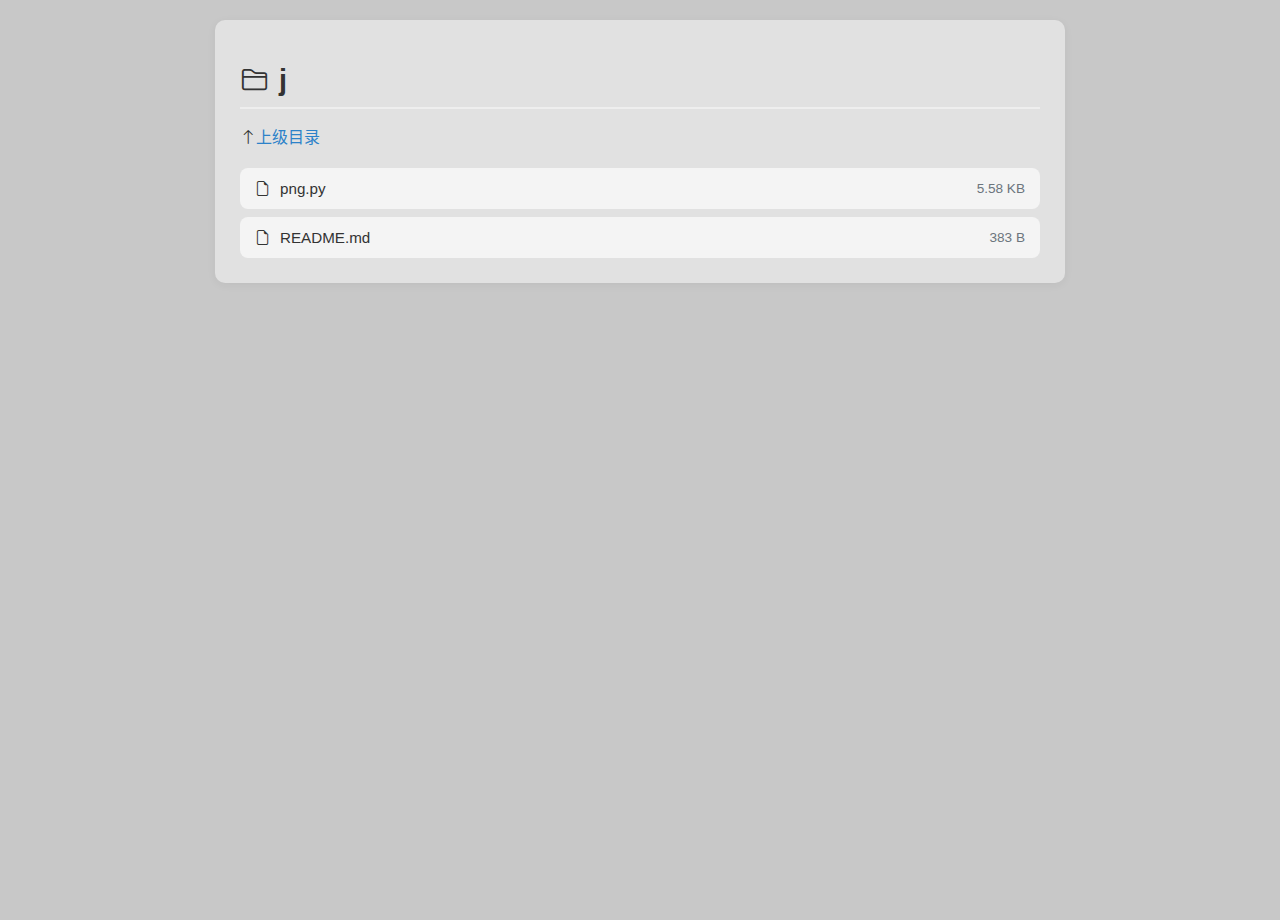
<file: RA/code/j.html>
<!DOCTYPE html>
<html lang="zh-CN">
<head>
    <meta charset="UTF-8">
    <title>j</title>
    <link rel="stylesheet" href="../code/style/final-res-style.css">
    <link rel="stylesheet" href="https://cdn.jsdelivr.net/npm/bootstrap-icons@1.10.0/font/bootstrap-icons.css">
</head>
<body>
    <div class="container">
        <h1>
            <i class="bi bi-folder2"></i>j
        </h1>
    
        
        <div>
            <i class="bi bi-arrow-up"></i><a href="../">上级目录</a>
        </div>
        
        <div class="file-list" id="fileList">
            
            <!-- 文件列表将通过JavaScript动态生成 -->
        </div>
    </div>

    <script>
        // 文件列表数据
        const files = [
                { name: 'png.py', type: 'py', path: '../j/png.py' },
                { name: 'README.md',type: 'md', path: '../j/README.md'}
        ];
    </script>
   

<script src="../code/js/final-res.min.js"></script>
</body>
</html>
</file>
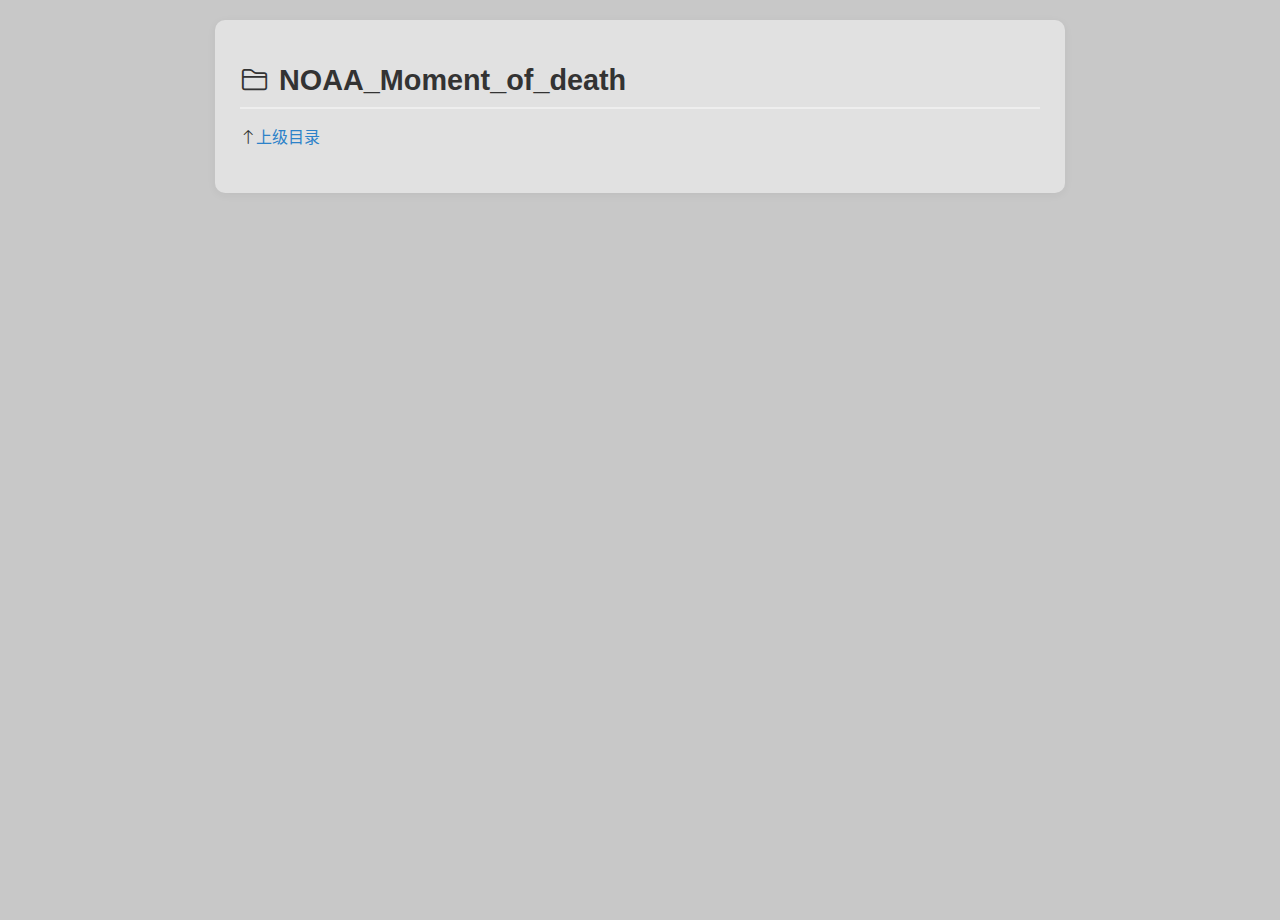
<file: RA/code/n_m_o_d.html>
<!DOCTYPE html>
<html lang="zh-CN">
<head>
    <meta charset="UTF-8">
    <title>NOAA_Moment_of_death</title>
    <link rel="stylesheet" href="../code/style/final-res-style.css">
    <link rel="stylesheet" href="https://cdn.jsdelivr.net/npm/bootstrap-icons@1.10.0/font/bootstrap-icons.css">
</head>
<body>
    <div class="container">
        <h1>
            <i class="bi bi-folder2"></i>NOAA_Moment_of_death
        </h1>
    
        
        <div>
            <i class="bi bi-arrow-up"></i><a href="../">上级目录</a>
        </div>
        
        <div class="file-list" id="fileList">
            
            <!-- 文件列表将通过JavaScript动态生成 -->
        </div>
    </div>

    <script>
        // 文件列表数据
        const files = [
                { name: 'NOAA-15 20250812 109.561659°E 31.405219°N.m4a', type: 'm4a', path: '../NOAA_Moment_of_death/NOAA-15 20250812 109.561659°E 31.405219°N.m4a' },
                { name: 'NOAA18\'s automatic image transmission was shut down at the moment of retirement.jpeg',type: 'jpeg',path: '../NOAA_Moment_of_death/NOAA18\'s automatic image transmission was shut down at the moment of retirement.jpeg'},
            { name: 'noaa15--rip11asa.jpg', type: 'jpg', path: '../NOAA_Moment_of_death/noaa15--rip11asa.jpg' }
                { name: 'README.md', type: 'md', path: '../NOAA_Moment_of_death/README.md' }
        ];
    </script>
   

<script src="../code/js/final-res.min.js"></script>
</body>
</html>
</file>
<file: RA/code/style/final-res-style.css>
/* ===== 基础样式 ===== */
html, body {
    margin: 0;
    padding: 0;
    height: 100%;
    min-height: 100vh;
    background-size: cover;
    background-position: center;
    background-color: rgb(200,200,200);
}

body {
    font-family: Arial, sans-serif;
    color: #333;
}

/* ===== 容器样式 ===== */
.container {
    max-width: 800px;
    margin: 20px auto;
    padding: 25px;
    background-color: rgba(250,250,250,0.5);
    border-radius: 10px;
    box-shadow: 0 2px 10px rgba(0, 0, 0, 0.05);
}

h1 {
    color: #333;
    border-bottom: 2px solid #eee;
    padding-bottom: 10px;
    font-size: 1.8em;
    display: flex;
    align-items: center;
    gap: 10px;
    margin-bottom: 15px;
}

/* ===== 导航链接 ===== */
.nav-up {
    display: inline-flex;
    align-items: center;
    gap: 5px;
    color: #495057;
    text-decoration: none;
    font-size: 0.95em;
    margin: 15px 0;
}

.nav-up:hover {
    color: #2c82c9;
    text-decoration: underline;
}

/* ===== 文件列表 & 条目 ===== */
.file-list {
    margin-top: 20px;
    display: flex;
    flex-direction: column;
    gap: 8px;
}

.file-entry, .entry {
    display: flex;
    justify-content: space-between;
    align-items: center;
    padding: 12px 15px;
    background-color: rgba(250,250,250,0.75);
    border-radius: 8px;
    text-decoration: none !important;
    color: #333 !important;
    transition: all 0.3s cubic-bezier(0.25, 0.8, 0.25, 1);
}

.file-entry:hover, .entry:hover {
    transform: translateX(8px);
    box-shadow: 0 3px 6px rgba(0, 0, 0, 0.1);
    background-color: rgba(250,250,250,0.75);
}

.file-entry:active {
    transform: translateX(5px) scale(0.98);
    background-color: #dee2e6;
    box-shadow: 0 1px 3px rgba(0, 0, 0, 0.1);
}

/* ===== 文件信息 ===== */
.file-name {
    display: flex;
    align-items: center;
    gap: 10px;
    font-size: 0.95em;
}

.file-info {
    color: #6c757d;
    font-size: 0.85em;
    white-space: nowrap;
}

.loading {
    color: #6c757d;
    font-style: italic;
}

/* ===== 通用链接样式 ===== */
a {
    color: #2c82c9;
    text-decoration: none;
}

a:hover {
    text-decoration: underline;
}
</file>
